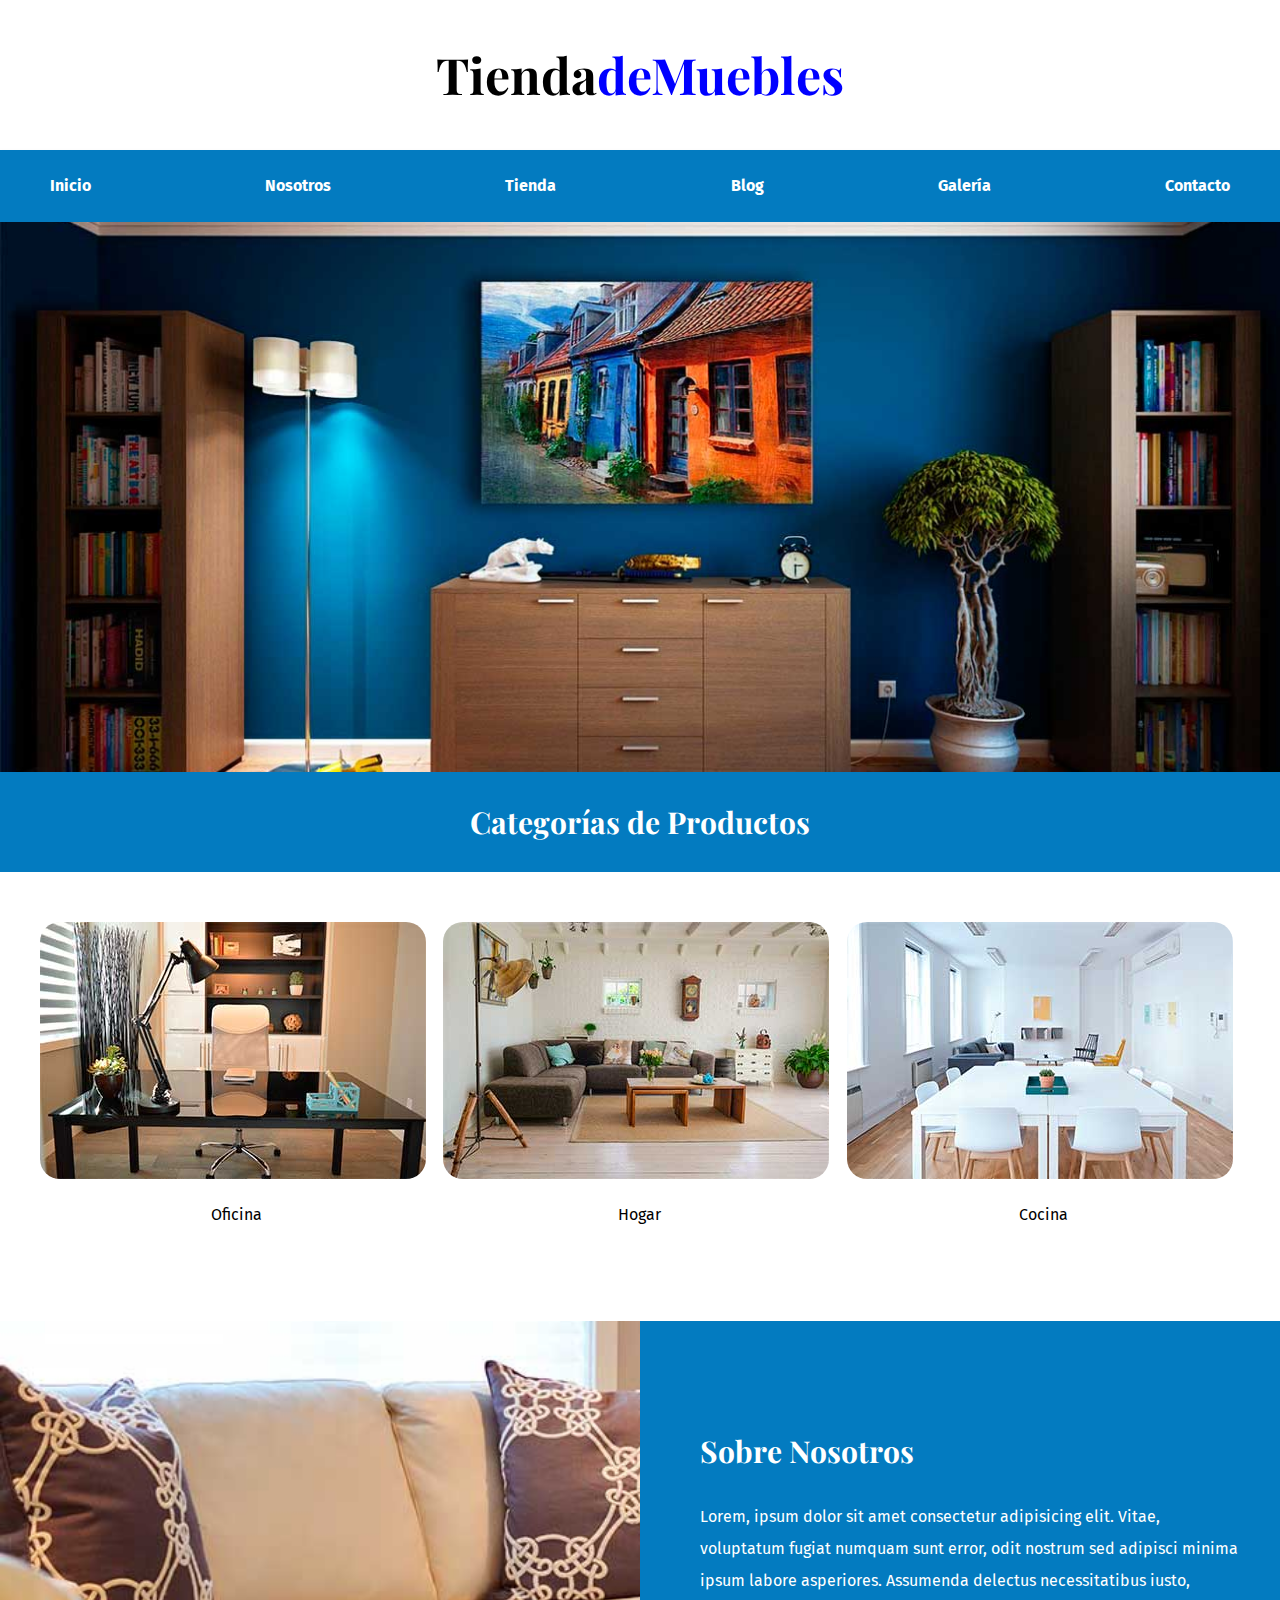
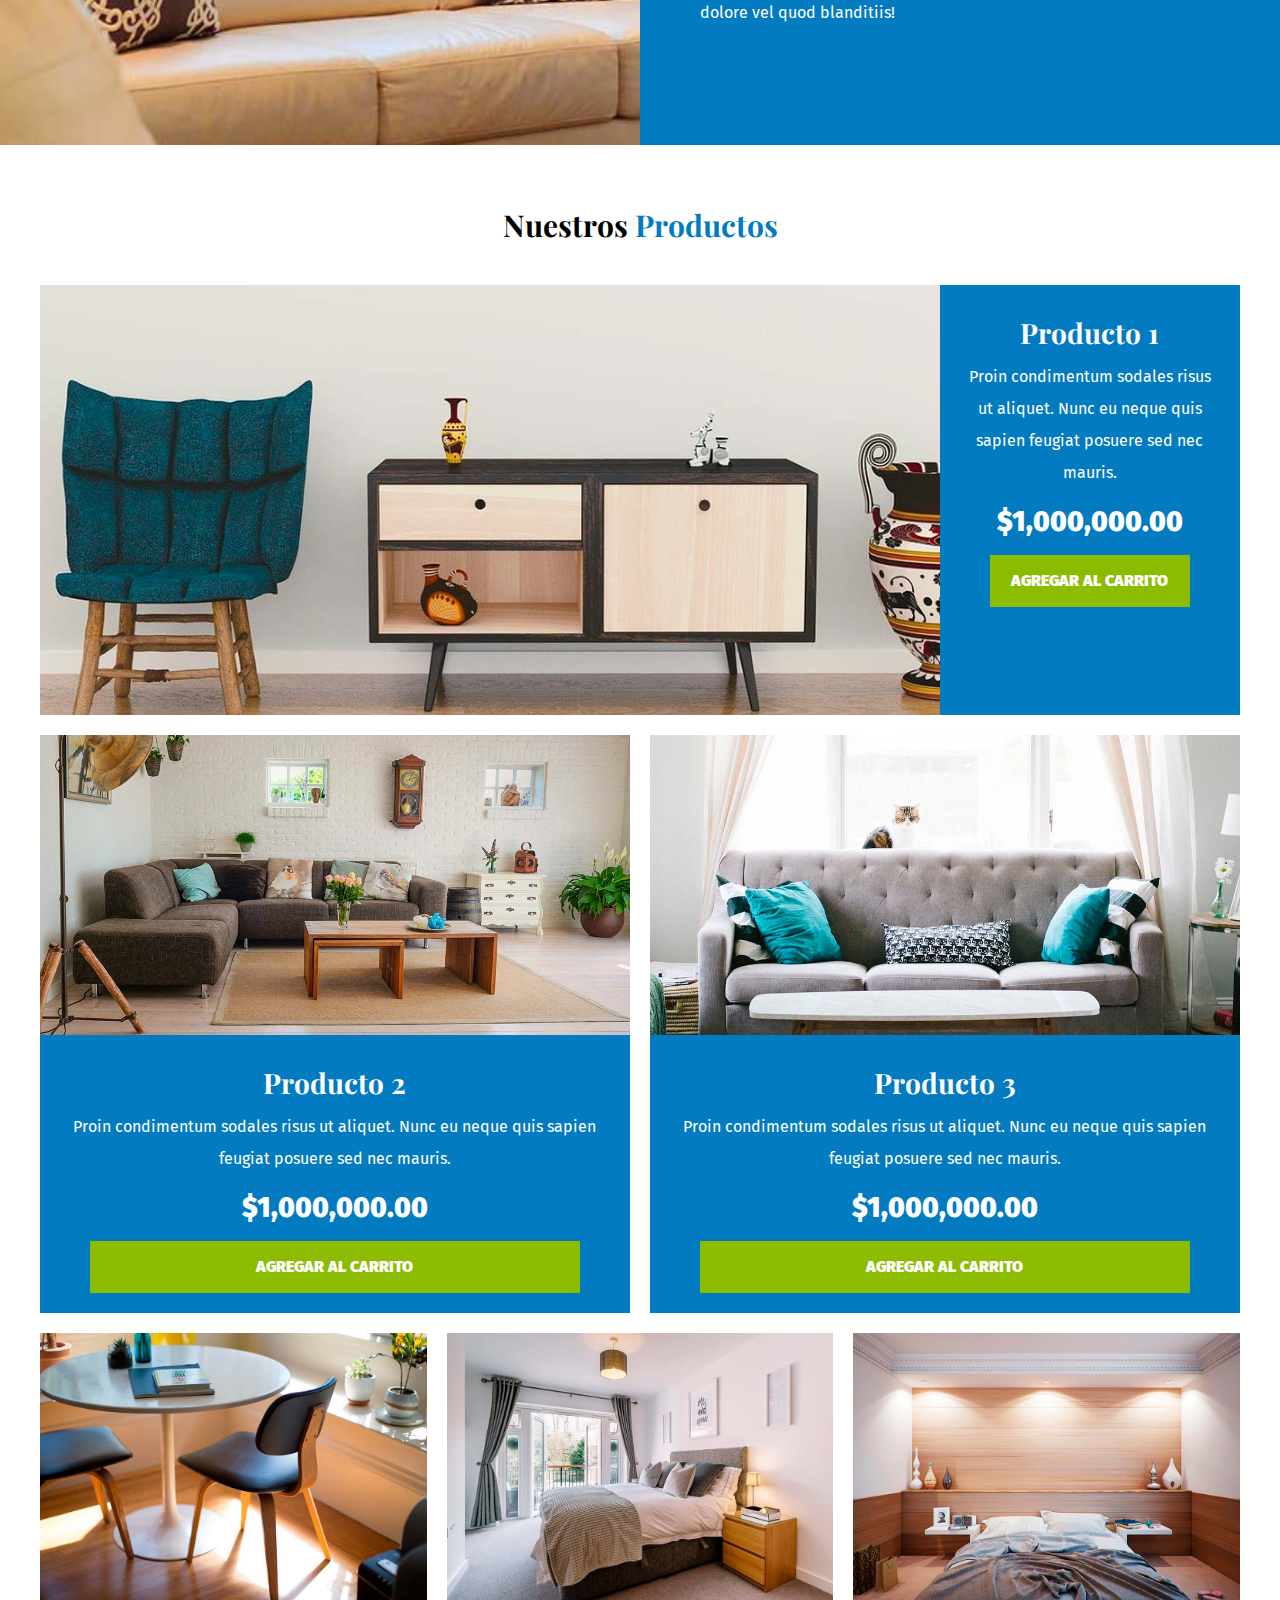
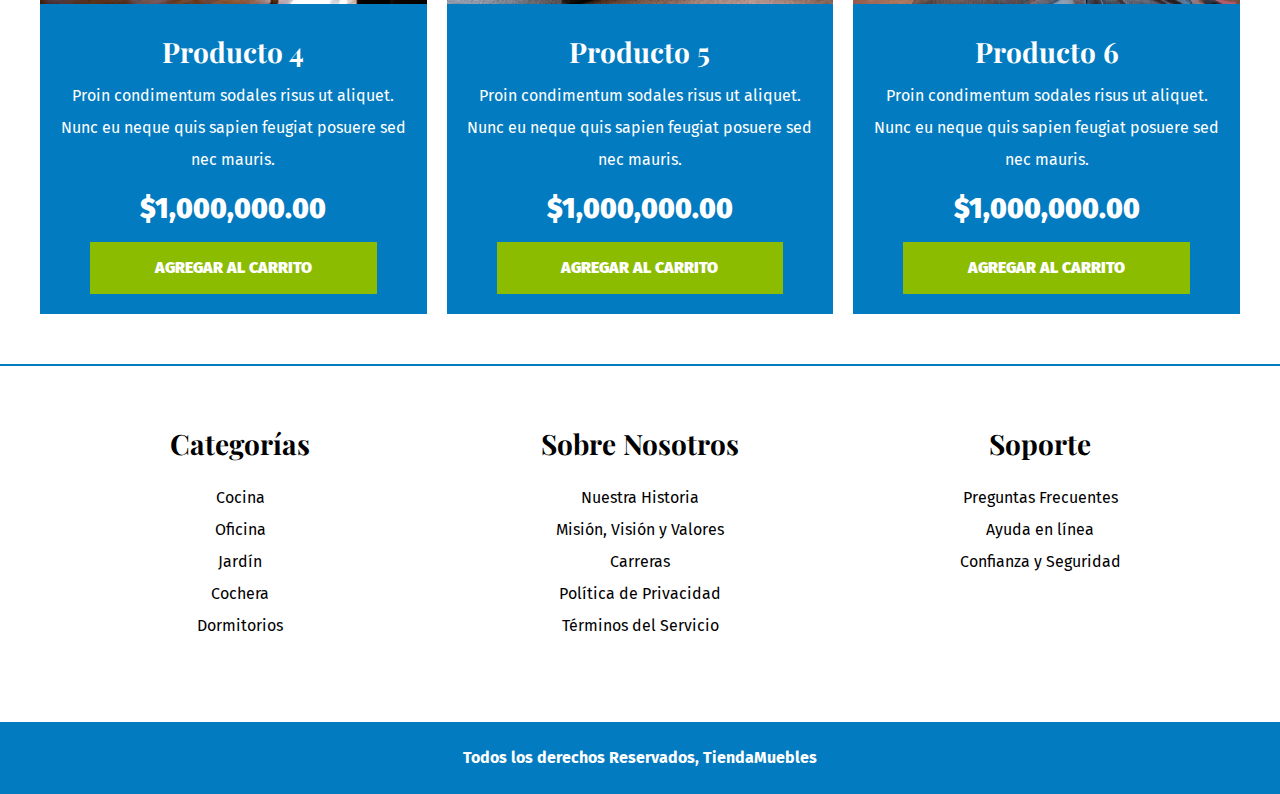
<file: index.html>
<!DOCTYPE html>
<html lang="es">
  <head>
    <meta charset="UTF-8" />
    <meta http-equiv="X-UA-Compatible" content="IE=edge" />
    <meta name="viewport" content="width=device-width, initial-scale=1.0" />
    <title>Ecommerce - Home</title>
    <link rel="stylesheet" href="css/normalize.css" />
    <link rel="preconnect" href="https://fonts.googleapis.com" />
    <link rel="preconnect" href="https://fonts.gstatic.com" crossorigin />
    <link
      href="https://fonts.googleapis.com/css2?family=Playfair+Display:wght@700&family=Raleway:wght@400;700;900&display=swap"
      rel="stylesheet"
    />
    <link rel="preconnect" href="https://fonts.googleapis.com" />
    <link rel="preconnect" href="https://fonts.gstatic.com" crossorigin />
    <link
      href="https://fonts.googleapis.com/css2?family=Fira+Sans:ital,wght@0,200;0,400;0,700;1,400;1,700&family=Open+Sans&display=swap"
      rel="stylesheet"
    />

    <link rel="stylesheet" href="css/app.css" />
  </head>
  <body>
    <header>
      <h1 class="nombre-sitio">Tienda<span>deMuebles </span></h1>
    </header>

    <div class="contenedor-navegacion">
      <nav class="bar-nav contenedor">
        <a class="bar-nav-text" href="index.html">Inicio</a>
        <a class="bar-nav-text" href="nosotros.html">Nosotros</a>
        <a class="bar-nav-text" href="tienda.html">Tienda</a>
        <a class="bar-nav-text" href="blog.html">Blog</a>
        <a class="bar-nav-text" href="galeria.html">Galería</a>
        <a class="bar-nav-text" href="contacto.html">Contacto</a>
      </nav>
    </div>

    <div class="hero"></div>
    <div class="titulo-categorias">
      <h2 class="text-center">Categorías de Productos</h2>
    </div>
    <section class="contenedor categorias">
      <div class="listado-categorias">
        <div class="categoria">
          <img src="img/categoria1.jpg" alt="Imagen Categoría" />
          <a href="#">Oficina</a>
        </div>

        <div class="categoria">
          <img src="img/categoria2.jpg" alt="Imagen Categoría" />
          <a href="#">Hogar</a>
        </div>

        <div class="categoria">
          <img src="img/categoria3.jpg" alt="Imagen Categoría" />
          <a href="#">Cocina</a>
        </div>
      </div>
    </section>

    <section class="sobre-nosotros">
      <div class="contenedor sobre-nosotros-grid">
        <div class="texto-nosotros">
          <h2>Sobre Nosotros</h2>
          <p>
            Lorem, ipsum dolor sit amet consectetur adipisicing elit. Vitae,
            voluptatum fugiat numquam sunt error, odit nostrum sed adipisci
            minima ipsum labore asperiores. Assumenda delectus necessitatibus
            iusto, dolore vel quod blanditiis!
          </p>
        </div>
      </div>
    </section>

    <main class="contenido-principal contenedor">
      <h2 class="text-center">Nuestros <span>Productos</span></h2>

      <div class="listado-productos">
        <div class="producto">
          <img src="img/producto1.jpg" alt="Imagen Producto" />

          <div class="texto-producto">
            <h3>Producto 1</h3>
            <p>
              Proin condimentum sodales risus ut aliquet. Nunc eu neque quis
              sapien feugiat posuere sed nec mauris.
            </p>
            <p class="precio">$1,000,000.00</p>

            <a class="btn" href="#">Agregar al Carrito</a>
          </div>
          <!-- Info Producto -->
        </div>
        <!-- Producto -->

        <div class="producto">
          <img src="img/producto2.jpg" alt="Imagen Producto" />

          <div class="texto-producto">
            <h3>Producto 2</h3>
            <p>
              Proin condimentum sodales risus ut aliquet. Nunc eu neque quis
              sapien feugiat posuere sed nec mauris.
            </p>
            <p class="precio">$1,000,000.00</p>

            <a class="btn" href="#">Agregar al Carrito</a>
          </div>
          <!-- Info Producto -->
        </div>
        <!-- Producto -->

        <div class="producto">
          <img src="img/producto3.jpg" alt="Imagen Producto" />

          <div class="texto-producto">
            <h3>Producto 3</h3>
            <p>
              Proin condimentum sodales risus ut aliquet. Nunc eu neque quis
              sapien feugiat posuere sed nec mauris.
            </p>
            <p class="precio">$1,000,000.00</p>

            <a class="btn" href="#">Agregar al Carrito</a>
          </div>
          <!-- Info Producto -->
        </div>
        <!-- Producto -->

        <div class="producto">
          <img src="img/producto4.jpg" alt="Imagen Producto" />

          <div class="texto-producto">
            <h3>Producto 4</h3>
            <p>
              Proin condimentum sodales risus ut aliquet. Nunc eu neque quis
              sapien feugiat posuere sed nec mauris.
            </p>
            <p class="precio">$1,000,000.00</p>

            <a class="btn" href="#">Agregar al Carrito</a>
          </div>
          <!-- Info Producto -->
        </div>
        <!-- Producto -->

        <div class="producto">
          <img src="img/producto5.jpg" alt="Imagen Producto" />

          <div class="texto-producto">
            <h3>Producto 5</h3>
            <p>
              Proin condimentum sodales risus ut aliquet. Nunc eu neque quis
              sapien feugiat posuere sed nec mauris.
            </p>
            <p class="precio">$1,000,000.00</p>

            <a class="btn" href="#">Agregar al Carrito</a>
          </div>
          <!-- Info Producto -->
        </div>
        <!-- Producto -->

        <div class="producto">
          <img src="img/producto6.jpg" alt="Imagen Producto" />

          <div class="texto-producto">
            <h3>Producto 6</h3>
            <p>
              Proin condimentum sodales risus ut aliquet. Nunc eu neque quis
              sapien feugiat posuere sed nec mauris.
            </p>
            <p class="precio">$1,000,000.00</p>

            <a class="btn" href="#">Agregar al Carrito</a>
          </div>
          <!-- Info Producto -->
        </div>
        <!-- Producto -->
      </div>
      <!-- Fin de Listado de Productos -->
    </main>

    <footer class="site-footer">
      <div class="grid-footer contenedor">
        <div>
          <h3>Categorías</h3>

          <nav class="footer-menu">
            <a href="#">Cocina</a>
            <a href="#">Oficina</a>
            <a href="#">Jardín</a>
            <a href="#">Cochera</a>
            <a href="#">Dormitorios</a>
          </nav>
        </div>

        <div>
          <h3>Sobre Nosotros</h3>
          <nav class="footer-menu">
            <a href="#">Nuestra Historia</a>
            <a href="#">Misión, Visión y Valores</a>
            <a href="#">Carreras</a>
            <a href="#">Política de Privacidad</a>
            <a href="#">Términos del Servicio</a>
          </nav>
        </div>

        <div>
          <h3>Soporte</h3>
          <nav class="footer-menu">
            <a href="#">Preguntas Frecuentes</a>
            <a href="#">Ayuda en línea</a>
            <a href="#">Confianza y Seguridad</a>
          </nav>
        </div>
      </div>

      <p class="copyright">Todos los derechos Reservados, TiendaMuebles</p>
    </footer>
  </body>
</html>
</file>
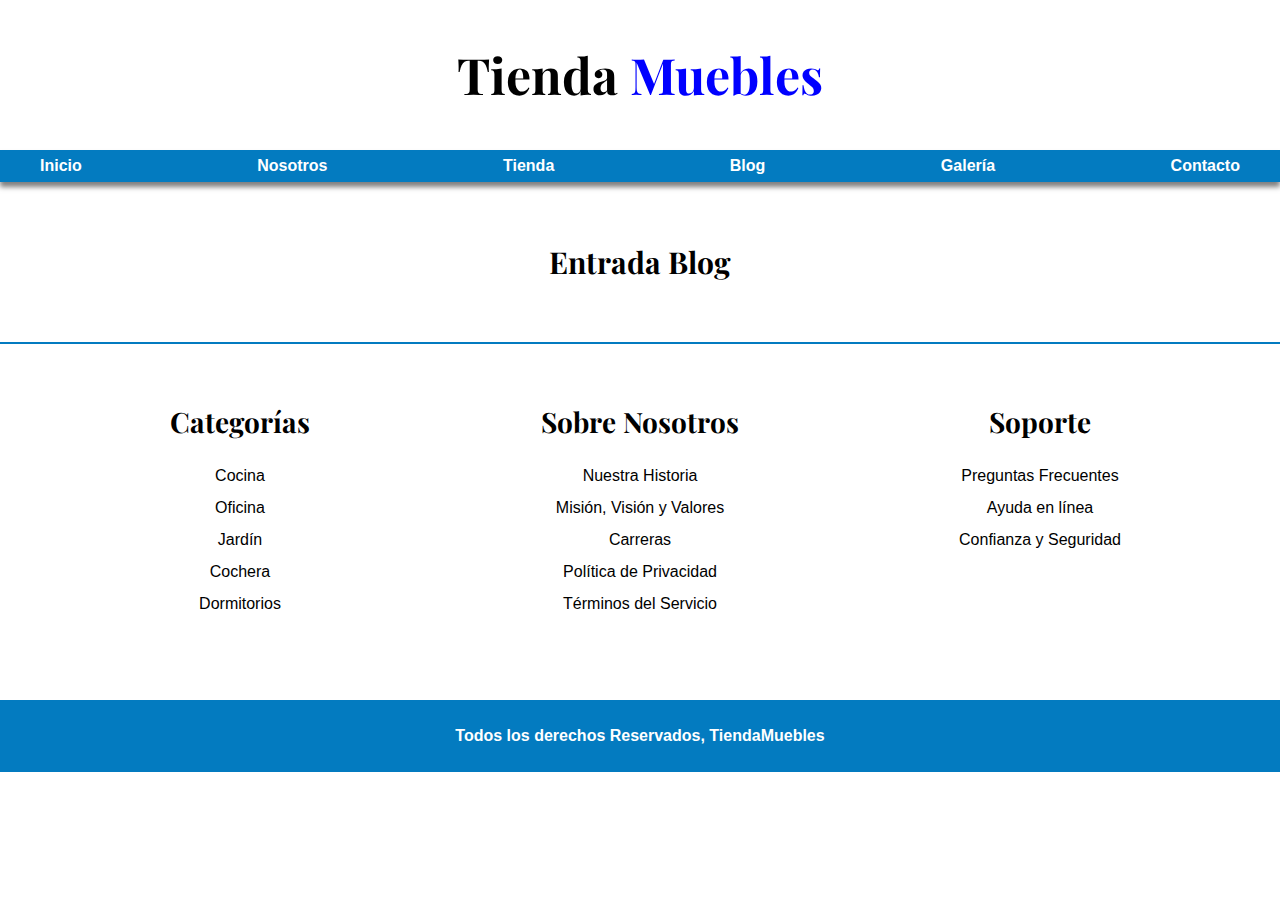
<file: base.html>
<!DOCTYPE html>
<html lang="es">
  <head>
    <meta charset="UTF-8" />
    <meta http-equiv="X-UA-Compatible" content="IE=edge" />
    <meta name="viewport" content="width=device-width, initial-scale=1.0" />
    <title>Ecommerce - <Entrada-Blog></Entrada-Blog></title>
    <link rel="stylesheet" href="css/normalize.css" />
    <link rel="preconnect" href="https://fonts.googleapis.com" />
    <link rel="preconnect" href="https://fonts.gstatic.com" crossorigin />
    <link
      href="https://fonts.googleapis.com/css2?family=Playfair+Display:wght@700&family=Raleway:wght@400;700;900&display=swap"
      rel="stylesheet"
    />
    <link rel="stylesheet" href="css/app.css" />
  </head>

  <body>
    <header>
      <h1 class="nombre-sitio">Tienda <span> Muebles </span></h1>
    </header>

    <div class="contenedor-navegacion">
      <nav class="bar-nav contenedor">
        <a href="index.html">Inicio</a>
        <a href="nosotros.html">Nosotros</a>
        <a href="tienda.html">Tienda</a>
        <a href="blog.html">Blog</a>
        <a href="galeria.html">Galería</a>
        <a href="contacto.html">Contacto</a>
      </nav>
    </div>

    <main class="contenido-principal contenedor">
        <h2 class="text-center">Entrada Blog</h2>
    </main>

    <footer class="site-footer">
      <div class="grid-footer contenedor">
        <div>
          <h3>Categorías</h3>

          <nav class="footer-menu">
            <a href="#">Cocina</a>
            <a href="#">Oficina</a>
            <a href="#">Jardín</a>
            <a href="#">Cochera</a>
            <a href="#">Dormitorios</a>
          </nav>
        </div>

        <div>
          <h3>Sobre Nosotros</h3>
          <nav class="footer-menu">
            <a href="#">Nuestra Historia</a>
            <a href="#">Misión, Visión y Valores</a>
            <a href="#">Carreras</a>
            <a href="#">Política de Privacidad</a>
            <a href="#">Términos del Servicio</a>
          </nav>
        </div>

        <div>
          <h3>Soporte</h3>
          <nav class="footer-menu">
            <a href="#">Preguntas Frecuentes</a>
            <a href="#">Ayuda en línea</a>
            <a href="#">Confianza y Seguridad</a>
          </nav>
        </div>
      </div>

      <p class="copyright">Todos los derechos Reservados, TiendaMuebles</p>
    </footer>
  </body>
</html>
</file>
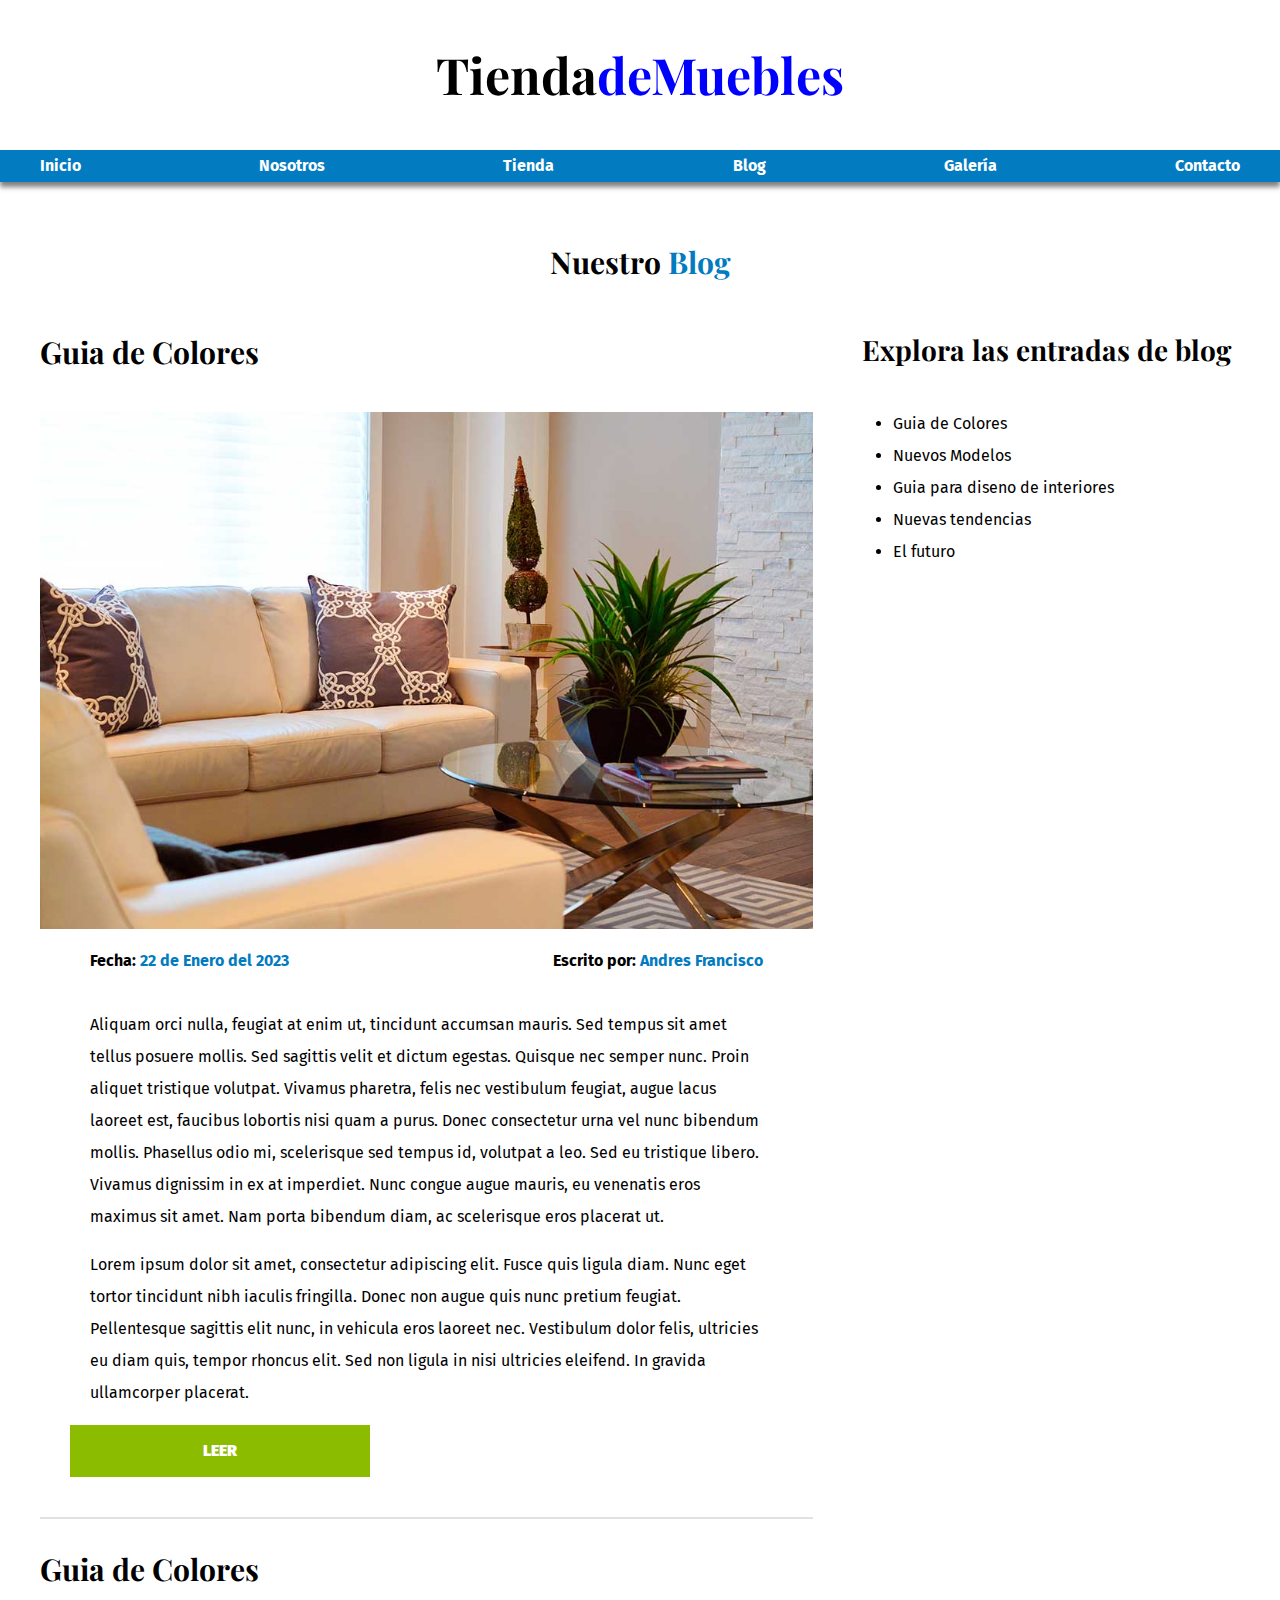
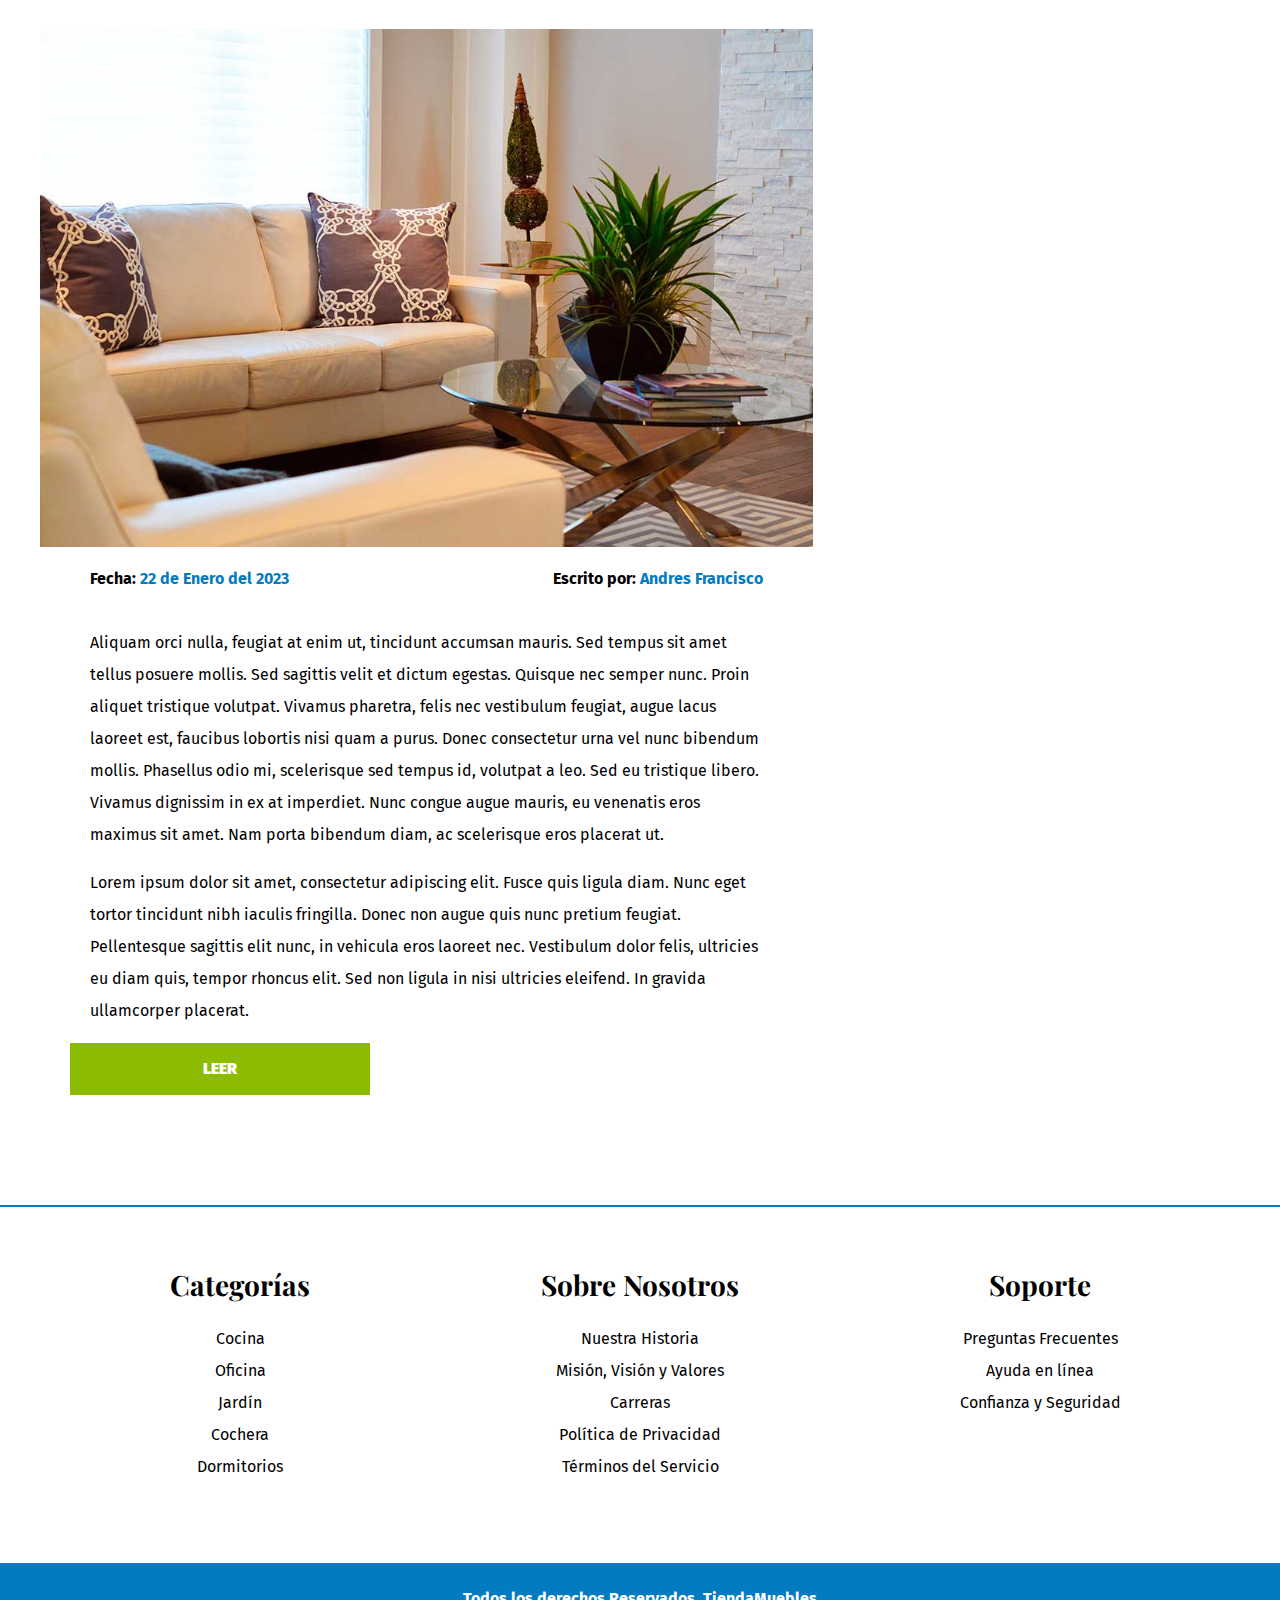
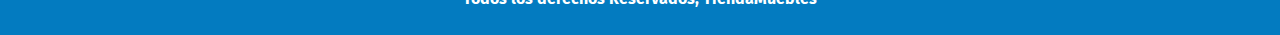
<file: blog.html>
<!DOCTYPE html>
<html lang="es">
  <head>
    <meta charset="UTF-8" />
    <meta http-equiv="X-UA-Compatible" content="IE=edge" />
    <meta name="viewport" content="width=device-width, initial-scale=1.0" />
    <title>Ecommerce - Home</title>
    <link rel="stylesheet" href="css/normalize.css" />
    <link rel="preconnect" href="https://fonts.googleapis.com" />
    <link rel="preconnect" href="https://fonts.gstatic.com" crossorigin />
    <link
      href="https://fonts.googleapis.com/css2?family=Playfair+Display:wght@700&family=Raleway:wght@400;700;900&display=swap"
      rel="stylesheet"
    />
    <link rel="preconnect" href="https://fonts.googleapis.com" />
    <link rel="preconnect" href="https://fonts.gstatic.com" crossorigin />
    <link
      href="https://fonts.googleapis.com/css2?family=Fira+Sans:ital,wght@0,200;0,400;0,700;1,400;1,700&family=Open+Sans&display=swap"
      rel="stylesheet"
    />

    <link rel="stylesheet" href="css/app.css" />
  </head>
  <body>
    <header>
      <h1 class="nombre-sitio">Tienda<span>deMuebles </span></h1>
    </header>

    <div class="contenedor-navegacion">
      <nav class="bar-nav contenedor">
        <a href="index.html">Inicio</a>
        <a href="nosotros.html">Nosotros</a>
        <a href="tienda.html">Tienda</a>
        <a href="blog.html">Blog</a>
        <a href="galeria.html">Galería</a>
        <a href="contacto.html">Contacto</a>
      </nav>
    </div>

    <!--INICIO MAIN-->

    <main class="contenido-principal contenedor">
      <h2 class="text-center">Nuestro <span>Blog</span></h2>

      <section class="contenedor-blog">
        <div class="blog">
          <article class="entrada">
            <h2>Guia de Colores</h2>

            <div class="imagen">
              <img src="img/nosotros.jpg" alt="imagen nosotros" />
            </div>

            <div class="contenido-blog">
              <div class="entrada-meta">
                <p>Fecha: <span>22 de Enero del 2023</span></p>
                <p>Escrito por: <span>Andres Francisco</span></p>
              </div>

              <div class="entrada-blog">
                <p>
                  Aliquam orci nulla, feugiat at enim ut, tincidunt accumsan
                  mauris. Sed tempus sit amet tellus posuere mollis. Sed sagittis
                  velit et dictum egestas. Quisque nec semper nunc. Proin aliquet
                  tristique volutpat. Vivamus pharetra, felis nec vestibulum
                  feugiat, augue lacus laoreet est, faucibus lobortis nisi quam a
                  purus. Donec consectetur urna vel nunc bibendum mollis.
                  Phasellus odio mi, scelerisque sed tempus id, volutpat a leo.
                  Sed eu tristique libero. Vivamus dignissim in ex at imperdiet.
                  Nunc congue augue mauris, eu venenatis eros maximus sit amet.
                  Nam porta bibendum diam, ac scelerisque eros placerat ut.
                </p>

                <p>
                  Lorem ipsum dolor sit amet, consectetur adipiscing elit. Fusce
                  quis ligula diam. Nunc eget tortor tincidunt nibh iaculis
                  fringilla. Donec non augue quis nunc pretium feugiat.
                  Pellentesque sagittis elit nunc, in vehicula eros laoreet nec.
                  Vestibulum dolor felis, ultricies eu diam quis, tempor rhoncus
                  elit. Sed non ligula in nisi ultricies eleifend. In gravida
                  ullamcorper placerat.
                </p>
              </div>
          </div>

            <a href="entrada.html" class="btn max-width-30">Leer</a>
          </article>

          <article class="entrada">
            <h2>Guia de Colores</h2>

            <div class="imagen">
              <img src="img/nosotros.jpg" alt="imagen nosotros" />
            </div>

            <div class="contenido-blog">
              <div class="entrada-meta">
                <p>Fecha: <span>22 de Enero del 2023</span></p>
                <p>Escrito por: <span>Andres Francisco</span></p>
              </div>

              <div class="entrada-blog">
                <p>
                  Aliquam orci nulla, feugiat at enim ut, tincidunt accumsan
                  mauris. Sed tempus sit amet tellus posuere mollis. Sed sagittis
                  velit et dictum egestas. Quisque nec semper nunc. Proin aliquet
                  tristique volutpat. Vivamus pharetra, felis nec vestibulum
                  feugiat, augue lacus laoreet est, faucibus lobortis nisi quam a
                  purus. Donec consectetur urna vel nunc bibendum mollis.
                  Phasellus odio mi, scelerisque sed tempus id, volutpat a leo.
                  Sed eu tristique libero. Vivamus dignissim in ex at imperdiet.
                  Nunc congue augue mauris, eu venenatis eros maximus sit amet.
                  Nam porta bibendum diam, ac scelerisque eros placerat ut.
                </p>

                <p>
                  Lorem ipsum dolor sit amet, consectetur adipiscing elit. Fusce
                  quis ligula diam. Nunc eget tortor tincidunt nibh iaculis
                  fringilla. Donec non augue quis nunc pretium feugiat.
                  Pellentesque sagittis elit nunc, in vehicula eros laoreet nec.
                  Vestibulum dolor felis, ultricies eu diam quis, tempor rhoncus
                  elit. Sed non ligula in nisi ultricies eleifend. In gravida
                  ullamcorper placerat.
                </p>
              </div>
          </div>
            <a href="entrada.html" class="btn max-width-30">Leer</a>
          </article>
        </div>

        <aside>
          <h3>Explora las entradas de blog</h3>

          <ul>
            <li>
              <a href="entrada.html">Guia de Colores</a>
            </li>
            <li>
              <a href="entrada.html">Nuevos Modelos</a>
            </li>
            <li>
              <a href="entrada.html">Guia para diseno de interiores</a>
            </li>
            <li>
              <a href="entrada.html">Nuevas tendencias</a>
            </li>
            <li>
              <a href="entrada.html">El futuro</a>
            </li>
          </ul>
        </aside>
      </section>
    </main>

    <!--INICIO FOOTER-->

    <footer class="site-footer">
      <div class="grid-footer contenedor">
        <div>
          <h3>Categorías</h3>

          <nav class="footer-menu">
            <a href="#">Cocina</a>
            <a href="#">Oficina</a>
            <a href="#">Jardín</a>
            <a href="#">Cochera</a>
            <a href="#">Dormitorios</a>
          </nav>
        </div>

        <div>
          <h3>Sobre Nosotros</h3>
          <nav class="footer-menu">
            <a href="#">Nuestra Historia</a>
            <a href="#">Misión, Visión y Valores</a>
            <a href="#">Carreras</a>
            <a href="#">Política de Privacidad</a>
            <a href="#">Términos del Servicio</a>
          </nav>
        </div>

        <div>
          <h3>Soporte</h3>
          <nav class="footer-menu">
            <a href="#">Preguntas Frecuentes</a>
            <a href="#">Ayuda en línea</a>
            <a href="#">Confianza y Seguridad</a>
          </nav>
        </div>
      </div>

      <p class="copyright">Todos los derechos Reservados, TiendaMuebles</p>
    </footer>
  </body>
</html>
</file>
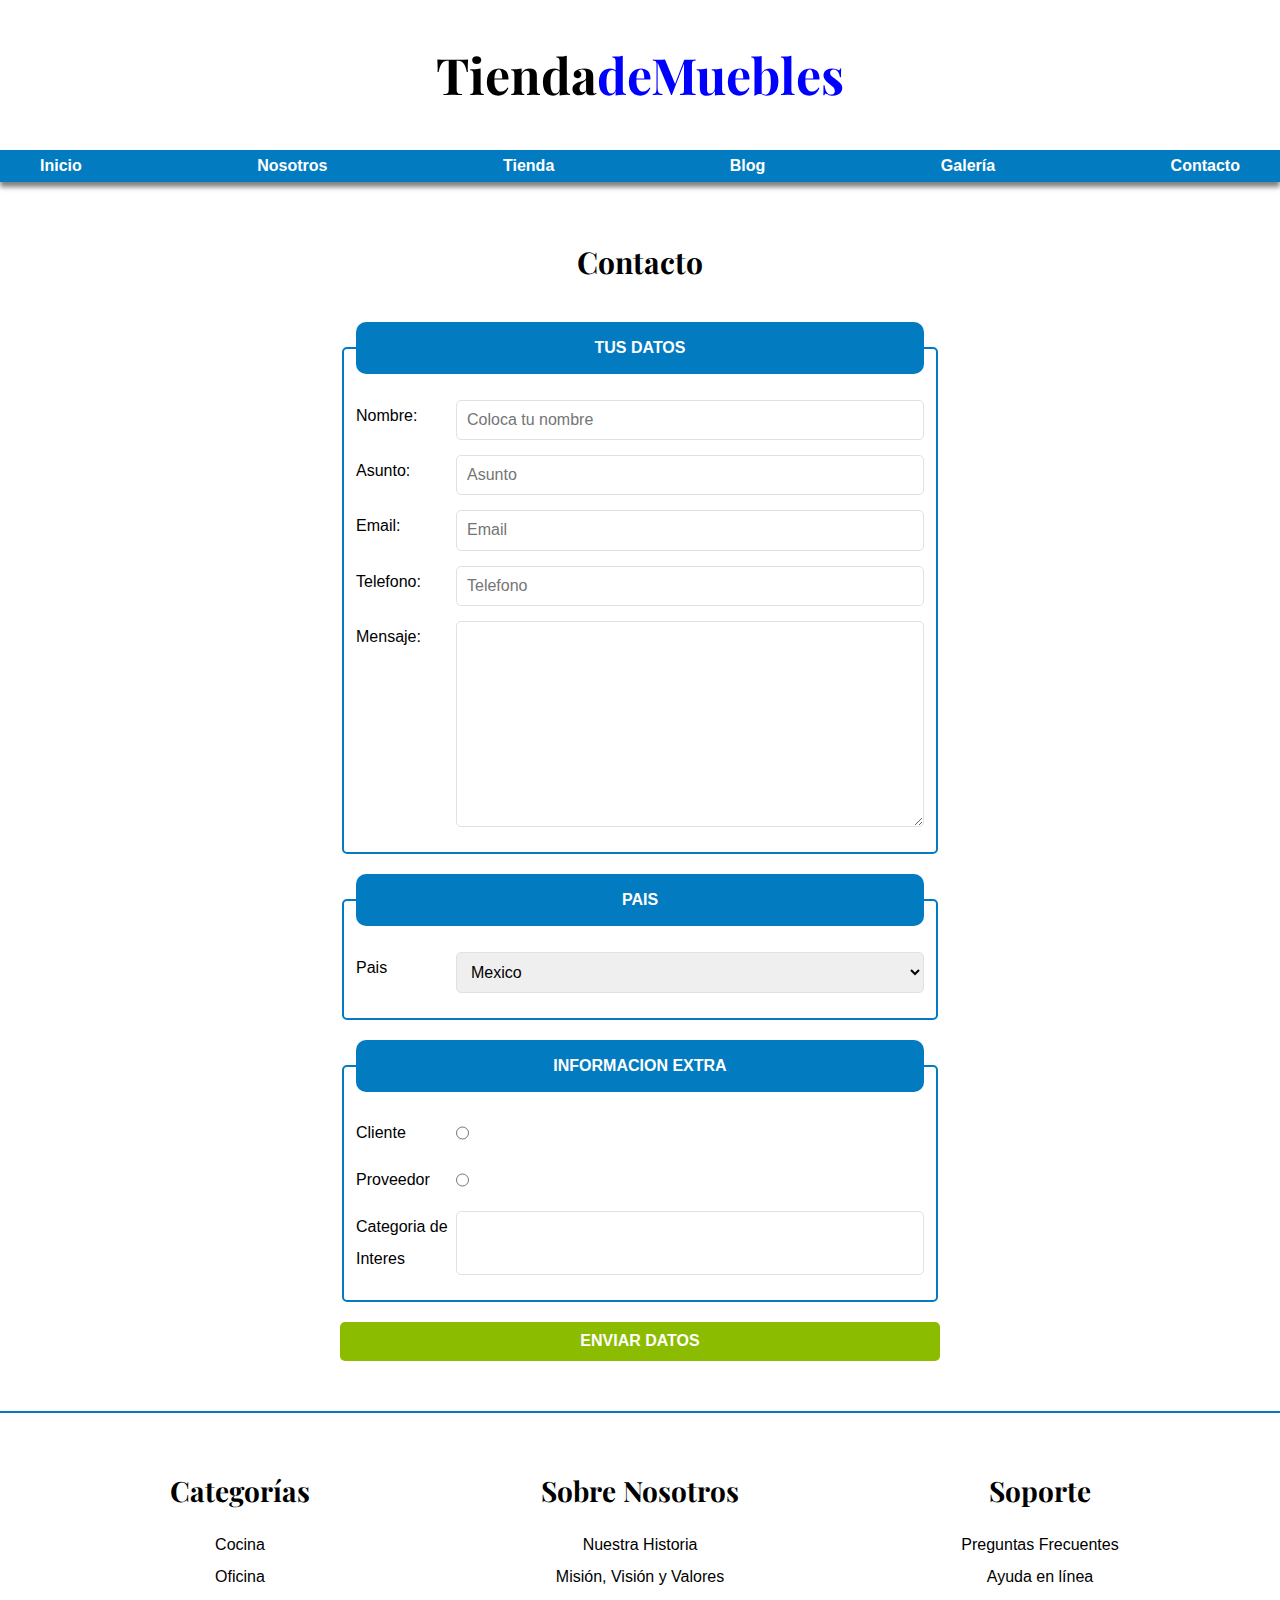
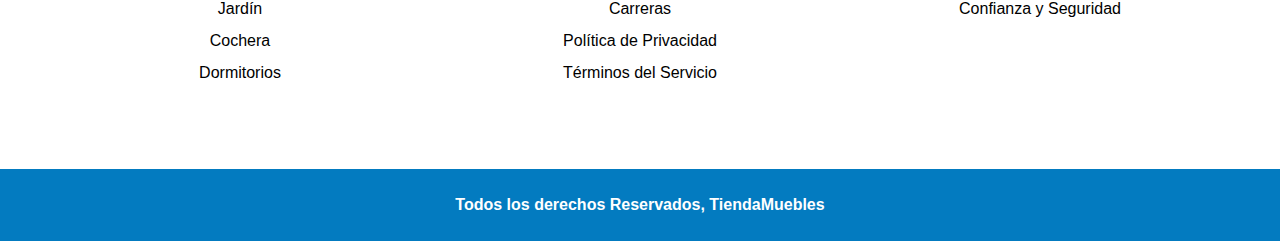
<file: contacto.html>
<!DOCTYPE html>
<html lang="es">
  <head>
    <meta charset="UTF-8" />
    <meta http-equiv="X-UA-Compatible" content="IE=edge" />
    <meta name="viewport" content="width=device-width, initial-scale=1.0" />
    <title>Ecommerce - Contacto</title>
    <link rel="stylesheet" href="css/normalize.css" />
    <link rel="preconnect" href="https://fonts.googleapis.com" />
    <link rel="preconnect" href="https://fonts.gstatic.com" crossorigin />
    <link
      href="https://fonts.googleapis.com/css2?family=Playfair+Display:wght@700&family=Raleway:wght@400;700;900&display=swap"
      rel="stylesheet"
    />
    <link rel="stylesheet" href="css/app.css" />
  </head>

  <body>
    <header>
      <h1 class="nombre-sitio">Tienda<span>deMuebles </span></h1>
    </header>

    <div class="contenedor-navegacion">
      <nav class="bar-nav contenedor">
        <a href="index.html">Inicio</a>
        <a href="nosotros.html">Nosotros</a>
        <a href="tienda.html">Tienda</a>
        <a href="blog.html">Blog</a>
        <a href="galeria.html">Galería</a>
        <a href="contacto.html">Contacto</a>
      </nav>
    </div>

    <main class="contenido-principal contenedor">
      <h2 class="text-center">Contacto</h2>

      <form class="formulario">
        <fieldset>
          <legend>Tus Datos</legend>

          <div class="campo">
            <label for="nombre">Nombre: </label>
            <input
              id="nombre"
              type="text"
              placeholder="Coloca tu nombre"
              required
            />
          </div>
          <div class="campo">
            <label for="asunto">Asunto: </label>
            <input id="asunto" type="text" placeholder="Asunto" required />
          </div>
          <div class="campo">
            <label for="email">Email: </label>
            <input id="email" type="email" placeholder="Email" required />
          </div>
          <div class="campo">
            <label for="tel">Telefono: </label>
            <input id="tel" type="tel" placeholder="Telefono" required />
          </div>
          <div class="campo">
            <label for="Mensaje">Mensaje: </label>
            <textarea rows="10" cols="25"></textarea>
          </div>
        </fieldset>

        <fieldset>
          <legend>Pais</legend>

          <div class="campo">
            <label for="pais">Pais</label>
            <select id="pais">
              <option disabled>-- Seleccione --</option>
              <option value="MX" selected>Mexico</option>
              <option value="EUA">EUA</option>
              <option value="BR">Brasil</option>
              <option value="CO">Colombia</option>
              <option value="AR">Argentina</option>
              <option value="VN">Venezuela</option>
              <option value="CH">Chile</option>
            </select>
          </div>
        </fieldset>

        <fieldset>
          <legend>Informacion Extra</legend>

          <div class="campo">
            <label for="cliente">Cliente</label>
            <input id="cliente" type="radio" name="tipo" value="cliente" />
          </div>

          <div class="campo">
            <label for="proveedor">Proveedor</label>
            <input id="proveedor" type="radio" name="tipo" value="proveedor" />
          </div>

          <div class="campo">
            <label for="categoria">Categoria de Interes</label>
            <input list="categorias" name="categorias" />
            <datalist id="categorias">
              <option value="Cocina"></option>
              <option value="Exterior"></option>
              <option value="Recamaras"></option>
              <option value="Oficina"></option>
              <option value="Television"></option>
            </datalist>
          </div>
        </fieldset>

        <div class="btn-div">
          <input class="btn1" type="submit" value="Enviar Datos"/>
        </div>
      </form>
    </main>

    <footer class="site-footer">
      <div class="grid-footer contenedor">
        <div>
          <h3>Categorías</h3>

          <nav class="footer-menu">
            <a href="#">Cocina</a>
            <a href="#">Oficina</a>
            <a href="#">Jardín</a>
            <a href="#">Cochera</a>
            <a href="#">Dormitorios</a>
          </nav>
        </div>

        <div>
          <h3>Sobre Nosotros</h3>
          <nav class="footer-menu">
            <a href="#">Nuestra Historia</a>
            <a href="#">Misión, Visión y Valores</a>
            <a href="#">Carreras</a>
            <a href="#">Política de Privacidad</a>
            <a href="#">Términos del Servicio</a>
          </nav>
        </div>

        <div>
          <h3>Soporte</h3>
          <nav class="footer-menu">
            <a href="#">Preguntas Frecuentes</a>
            <a href="#">Ayuda en línea</a>
            <a href="#">Confianza y Seguridad</a>
          </nav>
        </div>
      </div>

      <p class="copyright">Todos los derechos Reservados, TiendaMuebles</p>
    </footer>
  </body>
</html>
</file>
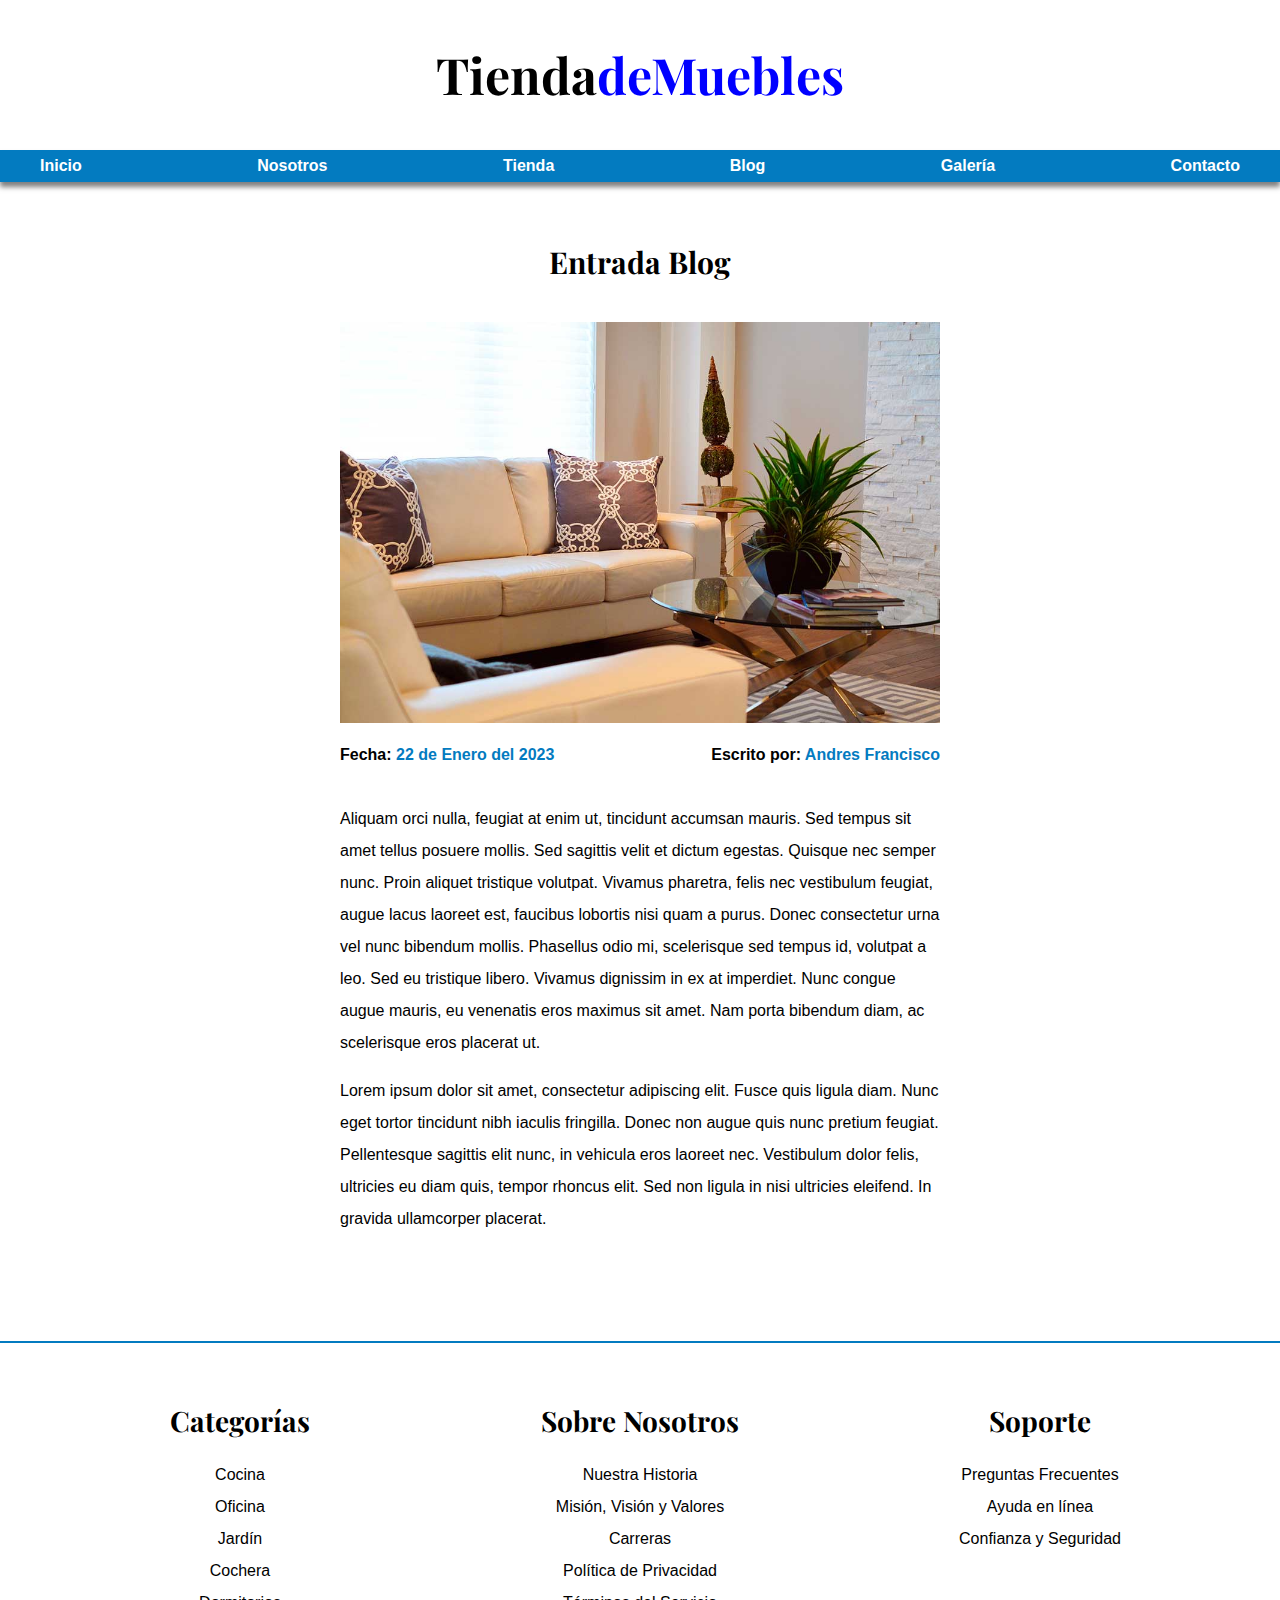
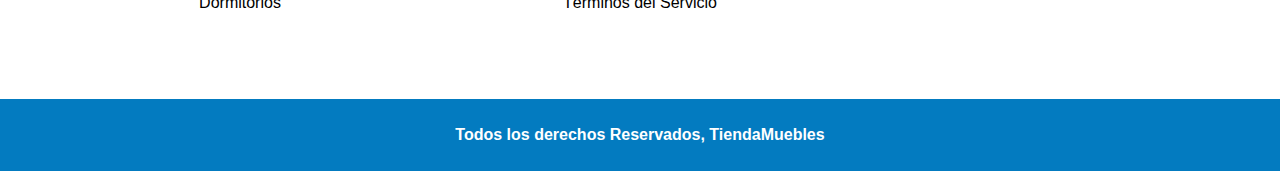
<file: entrada.html>
<!DOCTYPE html>
<html lang="es">
  <head>
    <meta charset="UTF-8" />
    <meta http-equiv="X-UA-Compatible" content="IE=edge" />
    <meta name="viewport" content="width=device-width, initial-scale=1.0" />
    <title>Ecommerce - <Entrada-Blog></Entrada-Blog></title>
    <link rel="stylesheet" href="css/normalize.css" />
    <link rel="preconnect" href="https://fonts.googleapis.com" />
    <link rel="preconnect" href="https://fonts.gstatic.com" crossorigin />
    <link
      href="https://fonts.googleapis.com/css2?family=Playfair+Display:wght@700&family=Raleway:wght@400;700;900&display=swap"
      rel="stylesheet"
    />
    <link rel="stylesheet" href="css/app.css" />
  </head>

  <body>
    <header>
      <h1 class="nombre-sitio">Tienda<span>deMuebles </span></h1>
    </header>

    <div class="contenedor-navegacion">
      <nav class="bar-nav contenedor">
        <a href="index.html">Inicio</a>
        <a href="nosotros.html">Nosotros</a>
        <a href="tienda.html">Tienda</a>
        <a href="blog.html">Blog</a>
        <a href="galeria.html">Galería</a>
        <a href="contacto.html">Contacto</a>
      </nav>
    </div>

    <main class="contenido-principal contenedor">
        <h2 class="text-center">Entrada Blog</h2>

        <article class="entrada contenido-entrada-blog">

            <div class="imagen">
              <img src="img/nosotros.jpg" alt="imagen nosotros" />
            </div>

            <div class="entrada-meta">
              <p>Fecha: <span>22 de Enero del 2023</span></p>
              <p>Escrito por: <span>Andres Francisco</span></p>
            </div>

            <div class="entrada-blog">
              <p>
                Aliquam orci nulla, feugiat at enim ut, tincidunt accumsan
                mauris. Sed tempus sit amet tellus posuere mollis. Sed sagittis
                velit et dictum egestas. Quisque nec semper nunc. Proin aliquet
                tristique volutpat. Vivamus pharetra, felis nec vestibulum
                feugiat, augue lacus laoreet est, faucibus lobortis nisi quam a
                purus. Donec consectetur urna vel nunc bibendum mollis.
                Phasellus odio mi, scelerisque sed tempus id, volutpat a leo.
                Sed eu tristique libero. Vivamus dignissim in ex at imperdiet.
                Nunc congue augue mauris, eu venenatis eros maximus sit amet.
                Nam porta bibendum diam, ac scelerisque eros placerat ut.
              </p>

              <p>
                Lorem ipsum dolor sit amet, consectetur adipiscing elit. Fusce
                quis ligula diam. Nunc eget tortor tincidunt nibh iaculis
                fringilla. Donec non augue quis nunc pretium feugiat.
                Pellentesque sagittis elit nunc, in vehicula eros laoreet nec.
                Vestibulum dolor felis, ultricies eu diam quis, tempor rhoncus
                elit. Sed non ligula in nisi ultricies eleifend. In gravida
                ullamcorper placerat.
              </p>
            </div>
          </article>
      
    </main>

    <footer class="site-footer">
      <div class="grid-footer contenedor">
        <div>
          <h3>Categorías</h3>

          <nav class="footer-menu">
            <a href="#">Cocina</a>
            <a href="#">Oficina</a>
            <a href="#">Jardín</a>
            <a href="#">Cochera</a>
            <a href="#">Dormitorios</a>
          </nav>
        </div>

        <div>
          <h3>Sobre Nosotros</h3>
          <nav class="footer-menu">
            <a href="#">Nuestra Historia</a>
            <a href="#">Misión, Visión y Valores</a>
            <a href="#">Carreras</a>
            <a href="#">Política de Privacidad</a>
            <a href="#">Términos del Servicio</a>
          </nav>
        </div>

        <div>
          <h3>Soporte</h3>
          <nav class="footer-menu">
            <a href="#">Preguntas Frecuentes</a>
            <a href="#">Ayuda en línea</a>
            <a href="#">Confianza y Seguridad</a>
          </nav>
        </div>
      </div>

      <p class="copyright">Todos los derechos Reservados, TiendaMuebles</p>
    </footer>
  </body>
</html>
</file>
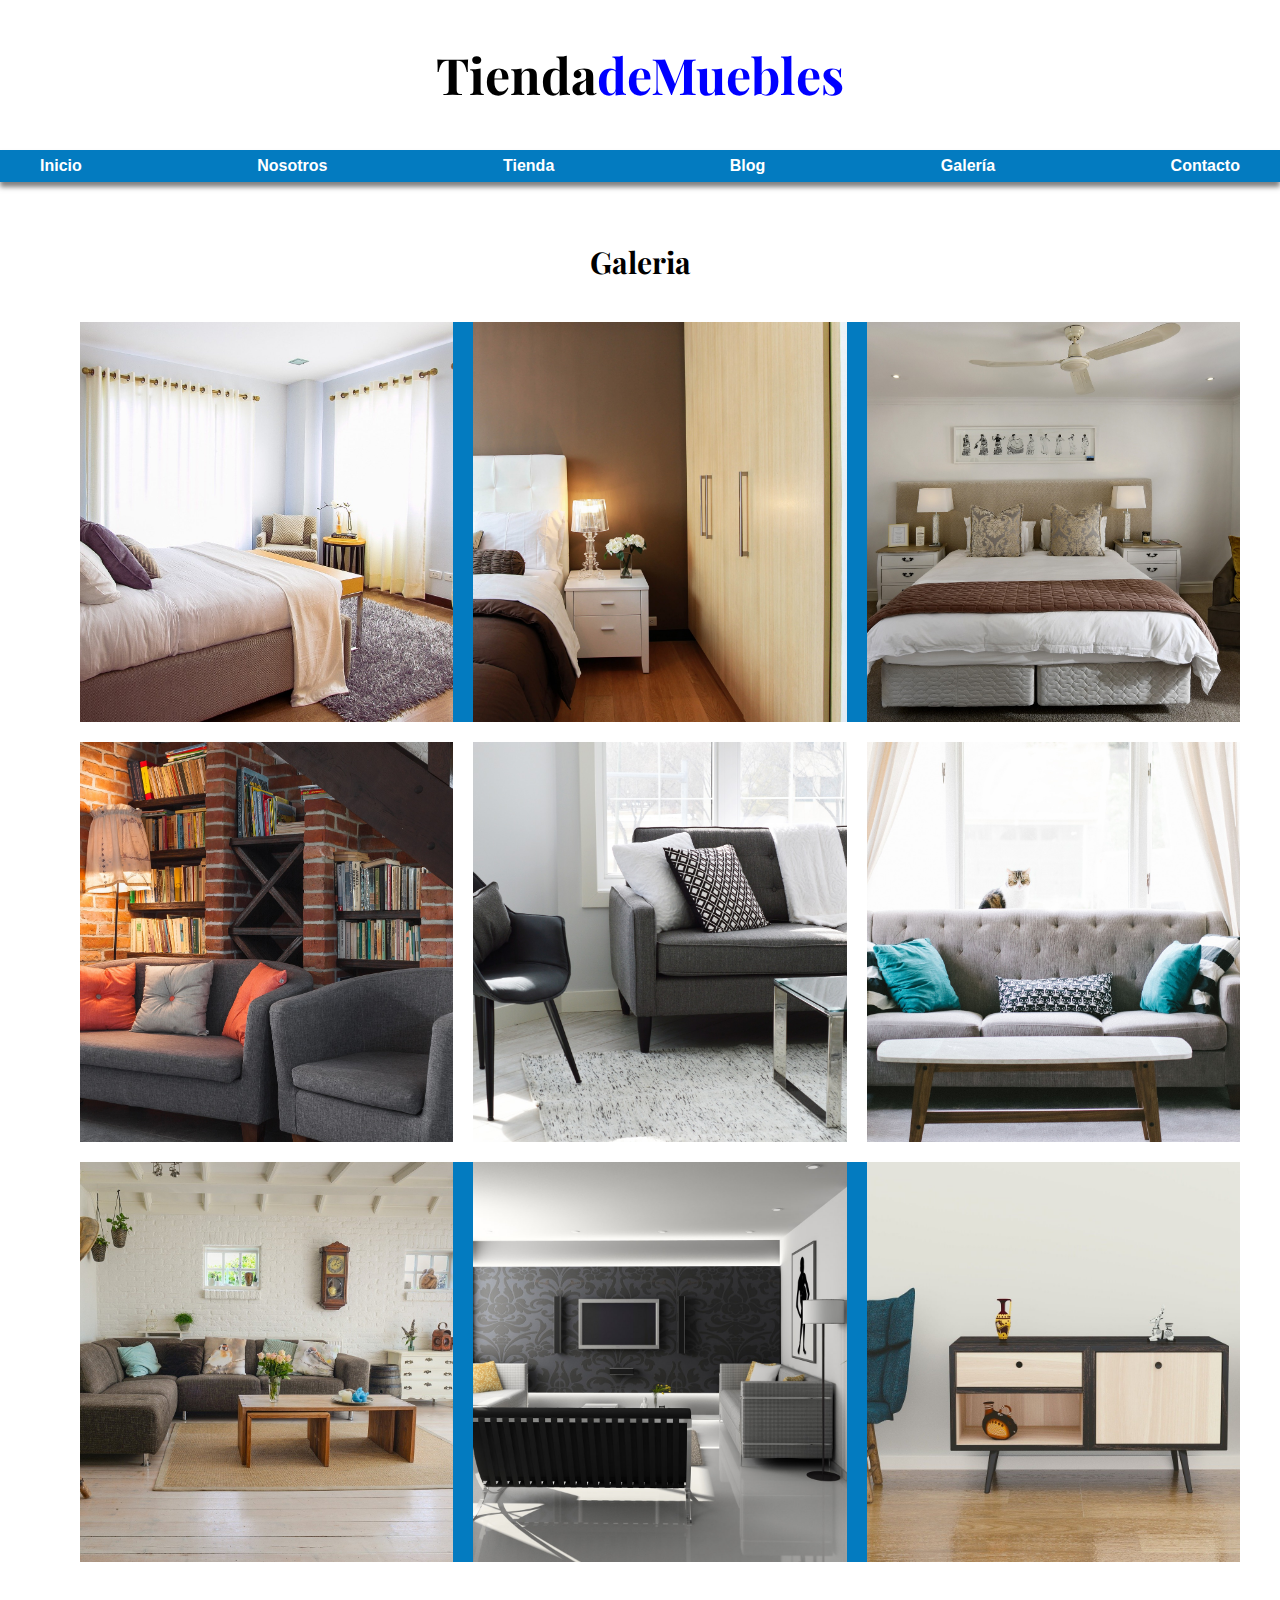
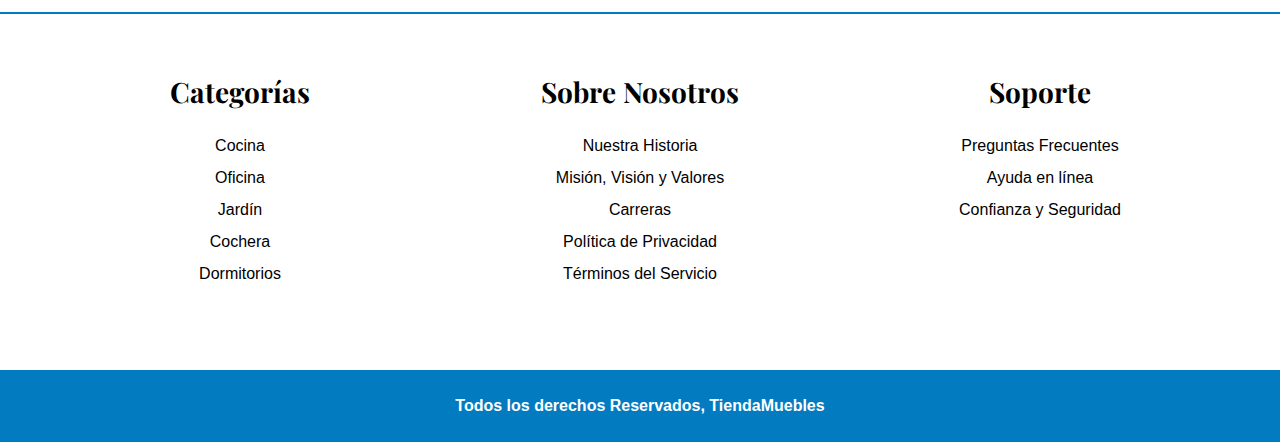
<file: galeria.html>
<!DOCTYPE html>
<html lang="es">
  <head>
    <meta charset="UTF-8" />
    <meta http-equiv="X-UA-Compatible" content="IE=edge" />
    <meta name="viewport" content="width=device-width, initial-scale=1.0" />
    <title>Ecommerce - galeria</title>
    <link rel="stylesheet" href="css/normalize.css" />
    <link rel="preconnect" href="https://fonts.googleapis.com" />
    <link rel="preconnect" href="https://fonts.gstatic.com" crossorigin />
    <link
      href="https://fonts.googleapis.com/css2?family=Playfair+Display:wght@700&family=Raleway:wght@400;700;900&display=swap"
      rel="stylesheet"
    />
    <link rel="stylesheet" href="css/app.css" />
  </head>

  <body>
    <header>
      <h1 class="nombre-sitio">Tienda<span>deMuebles </span></h1>
    </header>

    <div class="contenedor-navegacion">
      <nav class="bar-nav contenedor">
        <a href="index.html">Inicio</a>
        <a href="nosotros.html">Nosotros</a>
        <a href="tienda.html">Tienda</a>
        <a href="blog.html">Blog</a>
        <a href="galeria.html">Galería</a>
        <a href="contacto.html">Contacto</a>
      </nav>
    </div>

    <main class="contenido-principal contenedor">
      <h2 class="text-center">Galeria</h2>

      <ul class="galeria">
        <div class="galeria-row1">
          <li>
            <a href="img/galeria_01.jpg">
              <img src="img/galeria_01.jpg" alt="imagen galeria" />
            </a>
          </li>

          <li>
            <a href="img/galeria_02.jpg">
              <img src="img/galeria_02.jpg" alt="imagen galeria" />
            </a>
          </li>

          <li>
            <a href="img/galeria_03.jpg">
              <img src="img/galeria_03.jpg" alt="imagen galeria" />
            </a>
          </li>
        </div>
        <div class="galeria-row2">
          <li>
            <a href="img/galeria_04.jpg">
              <img src="img/galeria_04.jpg" alt="imagen galeria" />
            </a>
          </li>

          <li>
            <a href="img/galeria_05.jpg">
              <img src="img/galeria_05.jpg" alt="imagen galeria" />
            </a>
          </li>

          <li>
            <a href="img/galeria_06.jpg">
              <img src="img/galeria_06.jpg" alt="imagen galeria" />
            </a>
          </li>
        </div>
        <div class="galeria-row3">
          <li>
            <a href="img/galeria_07.jpg">
              <img src="img/galeria_07.jpg" alt="imagen galeria" />
            </a>
          </li>

          <li>
            <a href="img/galeria_08.jpg">
              <img src="img/galeria_08.jpg" alt="imagen galeria" />
            </a>
          </li>

          <li>
            <a href="img/galeria_09.jpg">
              <img src="img/galeria_09.jpg" alt="imagen galeria" />
            </a>
          </li>
        </div>
      </ul>
    </main>

    <footer class="site-footer">
      <div class="grid-footer contenedor">
        <div>
          <h3>Categorías</h3>

          <nav class="footer-menu">
            <a href="#">Cocina</a>
            <a href="#">Oficina</a>
            <a href="#">Jardín</a>
            <a href="#">Cochera</a>
            <a href="#">Dormitorios</a>
          </nav>
        </div>

        <div>
          <h3>Sobre Nosotros</h3>
          <nav class="footer-menu">
            <a href="#">Nuestra Historia</a>
            <a href="#">Misión, Visión y Valores</a>
            <a href="#">Carreras</a>
            <a href="#">Política de Privacidad</a>
            <a href="#">Términos del Servicio</a>
          </nav>
        </div>

        <div>
          <h3>Soporte</h3>
          <nav class="footer-menu">
            <a href="#">Preguntas Frecuentes</a>
            <a href="#">Ayuda en línea</a>
            <a href="#">Confianza y Seguridad</a>
          </nav>
        </div>
      </div>

      <p class="copyright">Todos los derechos Reservados, TiendaMuebles</p>
    </footer>
  </body>
</html>
</file>
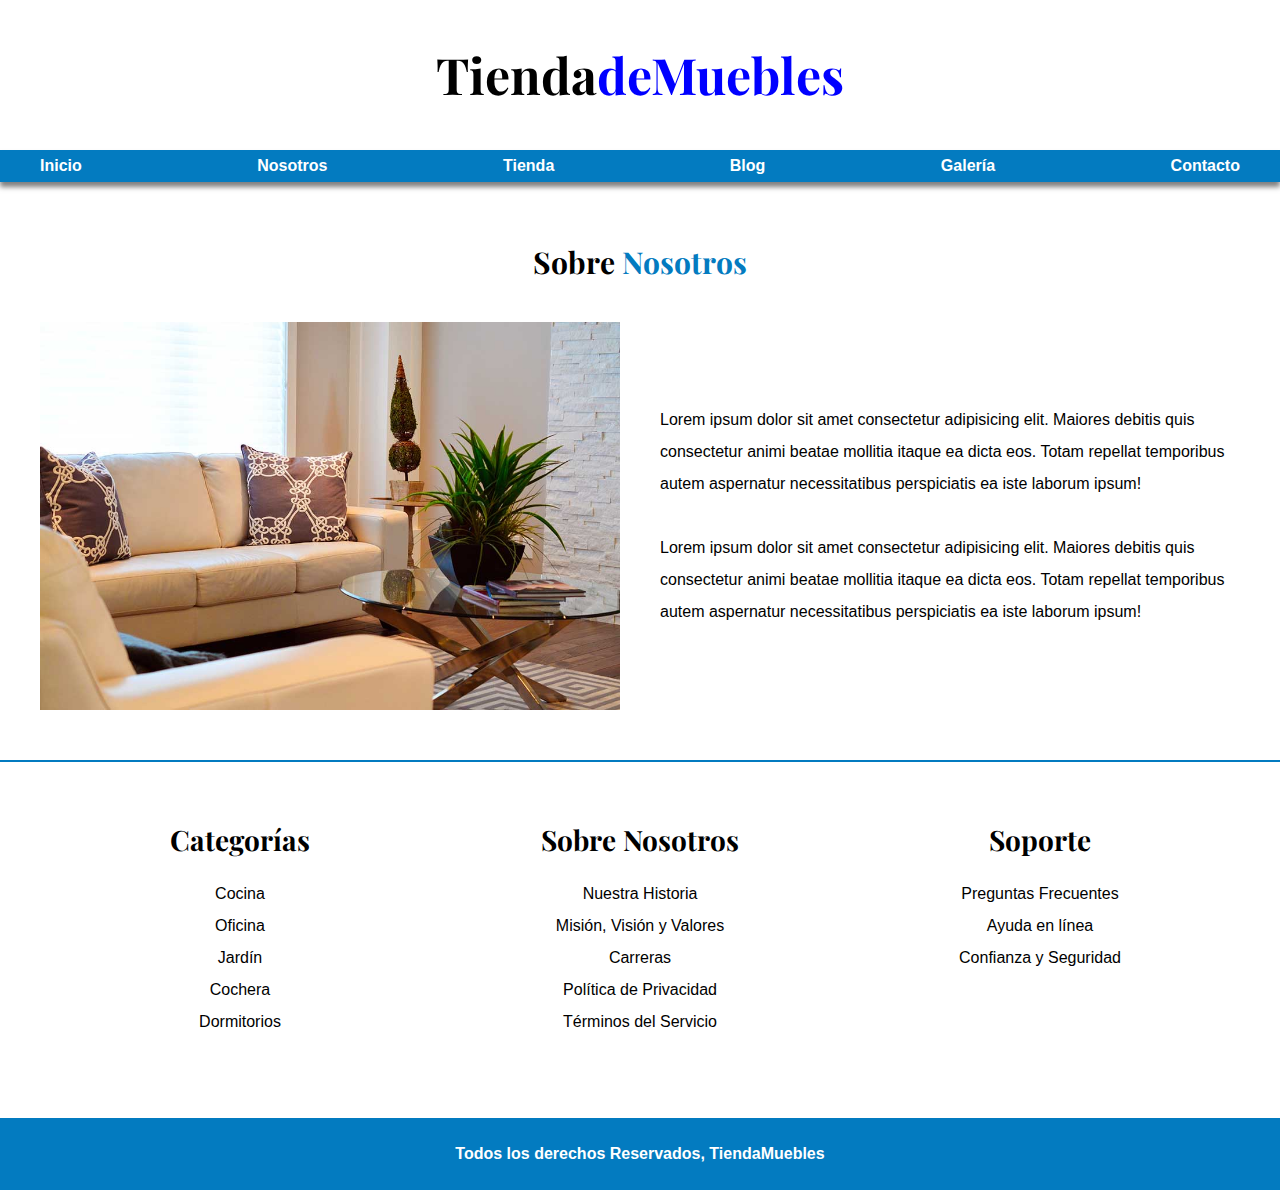
<file: nosotros.html>
<!DOCTYPE html>
<html lang="es">
  <head>
    <meta charset="UTF-8" />
    <meta http-equiv="X-UA-Compatible" content="IE=edge" />
    <meta name="viewport" content="width=device-width, initial-scale=1.0" />
    <title>Ecommerce - Nosotros</title>
    <link rel="stylesheet" href="css/normalize.css" />
    <link rel="preconnect" href="https://fonts.googleapis.com" />
    <link rel="preconnect" href="https://fonts.gstatic.com" crossorigin />
    <link
      href="https://fonts.googleapis.com/css2?family=Playfair+Display:wght@700&family=Raleway:wght@400;700;900&display=swap"
      rel="stylesheet"
    />
    <link rel="stylesheet" href="css/app.css" />
  </head>

  <body>
    <header>
      <h1 class="nombre-sitio">Tienda<span>deMuebles </span></h1>
    </header>

    <div class="contenedor-navegacion">
      <nav class="bar-nav contenedor">
        <a href="index.html">Inicio</a>
        <a href="nosotros.html">Nosotros</a>
        <a href="tienda.html">Tienda</a>
        <a href="blog.html">Blog</a>
        <a href="galeria.html">Galería</a>
        <a href="contacto.html">Contacto</a>
      </nav>
    </div>

    <main class="contenido-principal contenedor">
      <h2 class="text-center">Sobre <span>Nosotros</span></h2>

      <div class="contenido-nosotros">
        <div class="imagen">
          <img src="img/nosotros.jpg" alt="Imagen nosotros" />
        </div>
        <div class="informacion-nosotros">
          <p>
            Lorem ipsum dolor sit amet consectetur adipisicing elit. Maiores
            debitis quis consectetur animi beatae mollitia itaque ea dicta eos.
            Totam repellat temporibus autem aspernatur necessitatibus
            perspiciatis ea iste laborum ipsum!
          </p>

          <p>
            Lorem ipsum dolor sit amet consectetur adipisicing elit. Maiores
            debitis quis consectetur animi beatae mollitia itaque ea dicta eos.
            Totam repellat temporibus autem aspernatur necessitatibus
            perspiciatis ea iste laborum ipsum!
          </p>
        </div>
      </div>
    </main>

    <footer class="site-footer">
      <div class="grid-footer contenedor">
        <div>
          <h3>Categorías</h3>

          <nav class="footer-menu">
            <a href="#">Cocina</a>
            <a href="#">Oficina</a>
            <a href="#">Jardín</a>
            <a href="#">Cochera</a>
            <a href="#">Dormitorios</a>
          </nav>
        </div>

        <div>
          <h3>Sobre Nosotros</h3>
          <nav class="footer-menu">
            <a href="#">Nuestra Historia</a>
            <a href="#">Misión, Visión y Valores</a>
            <a href="#">Carreras</a>
            <a href="#">Política de Privacidad</a>
            <a href="#">Términos del Servicio</a>
          </nav>
        </div>

        <div>
          <h3>Soporte</h3>
          <nav class="footer-menu">
            <a href="#">Preguntas Frecuentes</a>
            <a href="#">Ayuda en línea</a>
            <a href="#">Confianza y Seguridad</a>
          </nav>
        </div>
      </div>

      <p class="copyright">Todos los derechos Reservados, TiendaMuebles</p>
    </footer>
  </body>
</html>
</file>
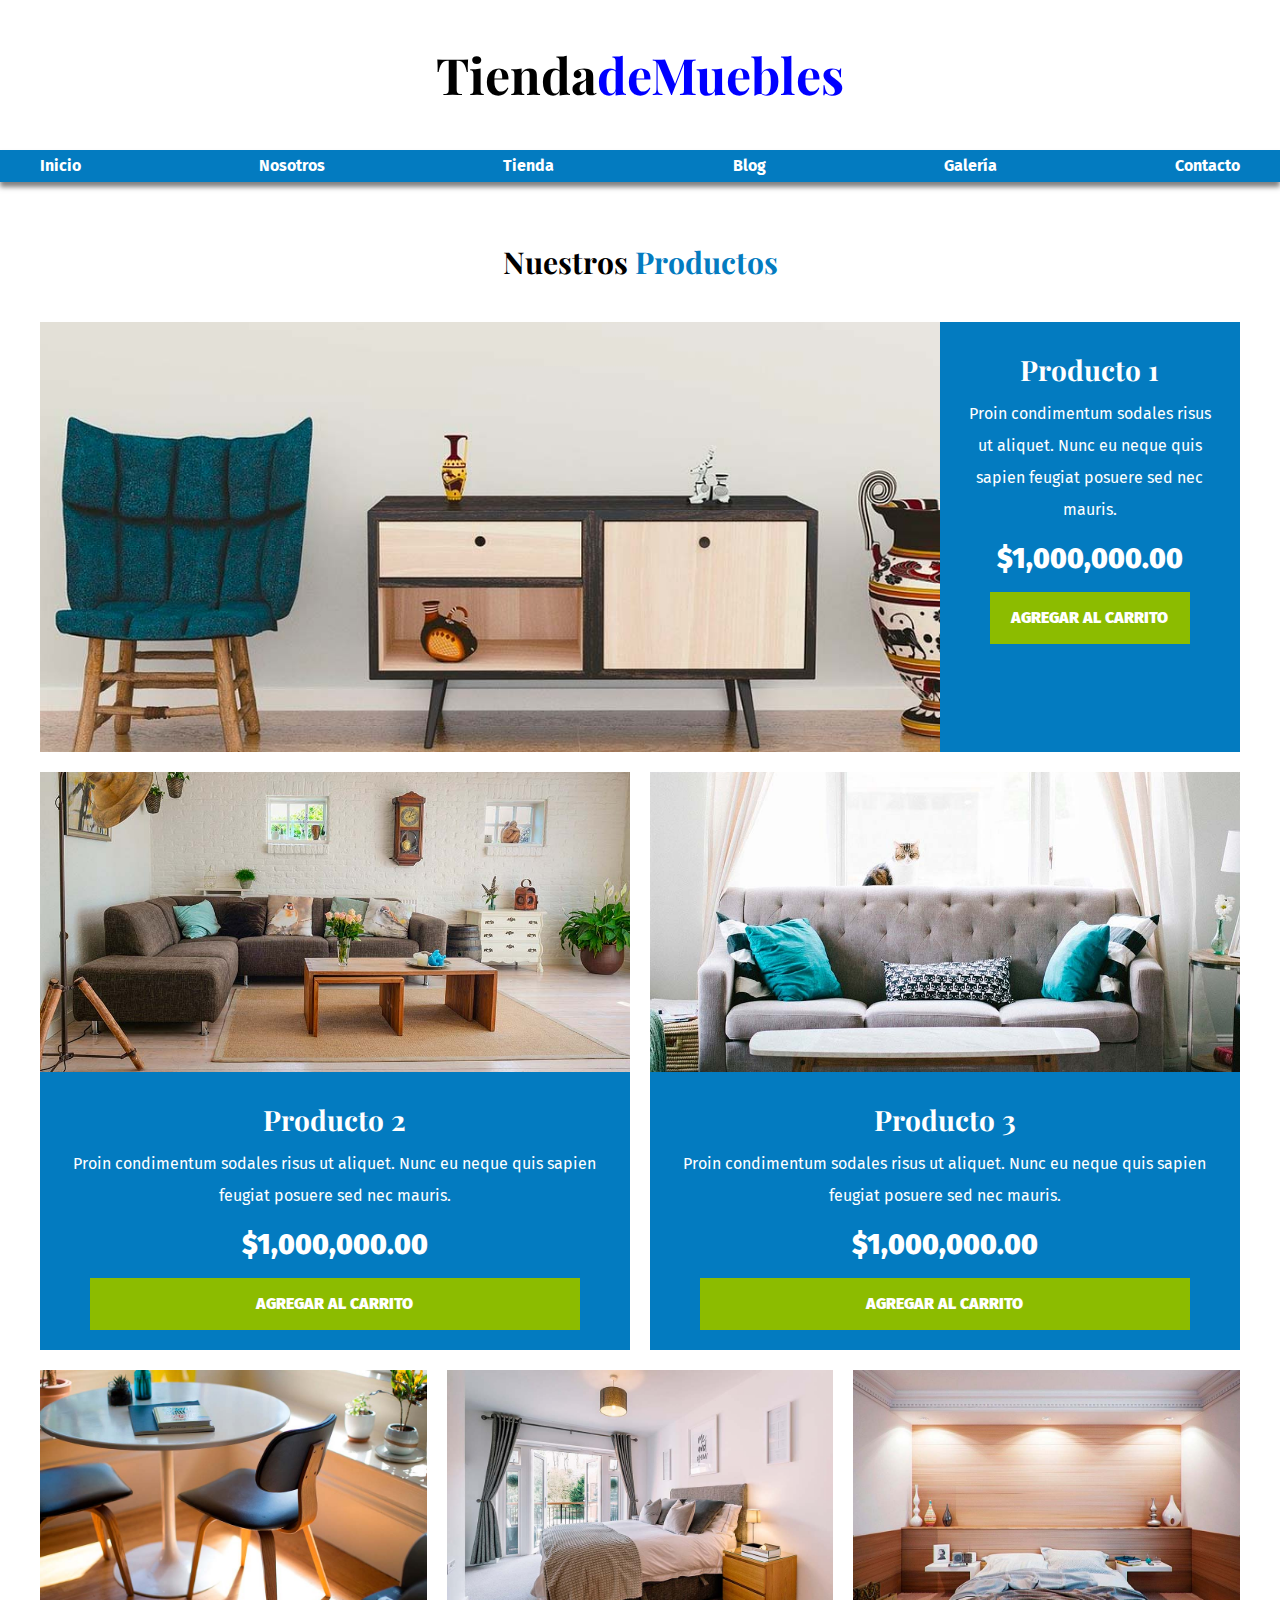
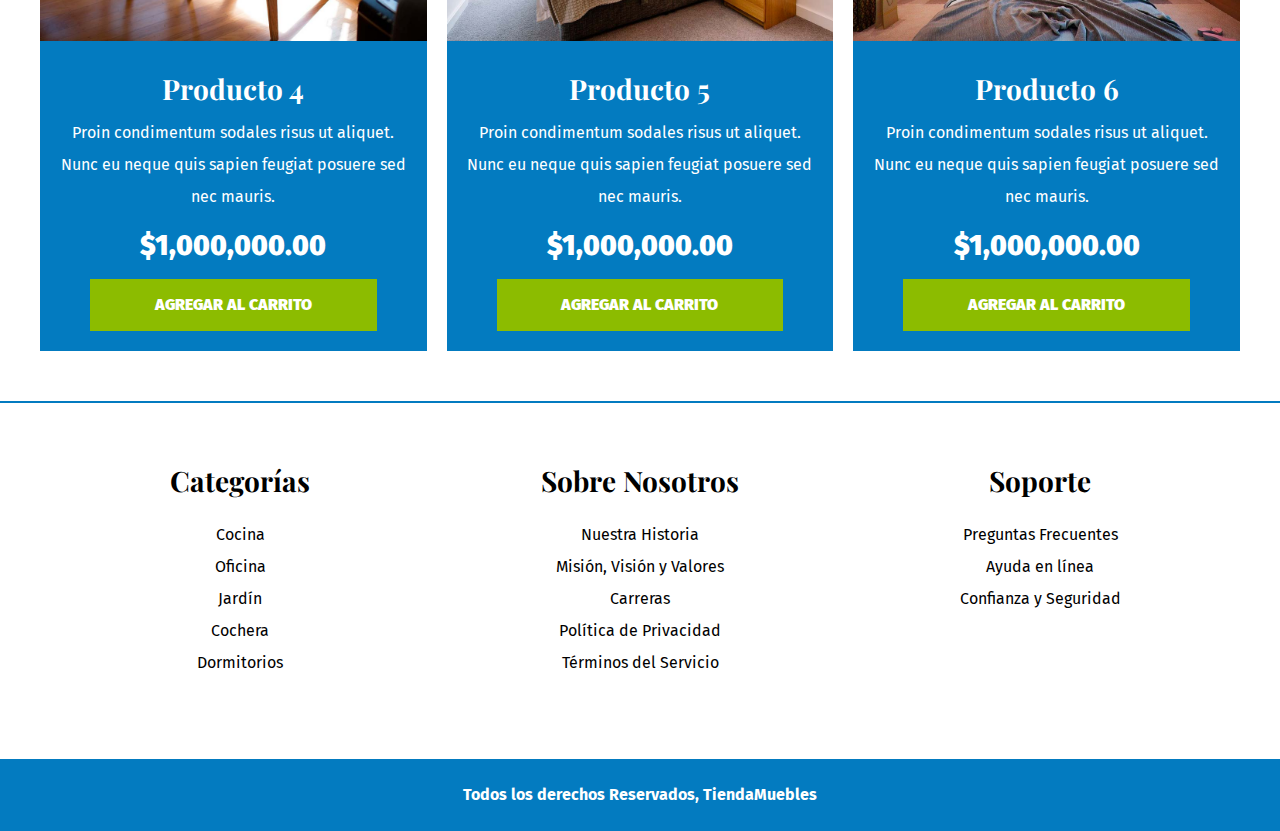
<file: tienda.html>
<!DOCTYPE html>
<html lang="es">
<head>
    <meta charset="UTF-8">
    <meta http-equiv="X-UA-Compatible" content="IE=edge">
    <meta name="viewport" content="width=device-width, initial-scale=1.0">
    <title>Ecommerce - Tienda</title>
    <link rel="stylesheet" href="css/normalize.css">
    <link rel="preconnect" href="https://fonts.googleapis.com">
<link rel="preconnect" href="https://fonts.gstatic.com" crossorigin>
<link href="https://fonts.googleapis.com/css2?family=Playfair+Display:wght@700&family=Raleway:wght@400;700;900&display=swap" rel="stylesheet">
<link rel="preconnect" href="https://fonts.googleapis.com"><link rel="preconnect" href="https://fonts.gstatic.com" crossorigin><link href="https://fonts.googleapis.com/css2?family=Fira+Sans:ital,wght@0,200;0,400;0,700;1,400;1,700&family=Open+Sans&display=swap" rel="stylesheet">

    <link rel="stylesheet" href="css/app.css">
</head>
<body>
    <header>
        <h1 class="nombre-sitio">Tienda<span>deMuebles </span></h1>
    </header>
    
    <div class="contenedor-navegacion">
        <nav class="bar-nav contenedor">
            <a href="index.html">Inicio</a>
            <a href="nosotros.html">Nosotros</a>
            <a href="tienda.html">Tienda</a>
            <a href="blog.html">Blog</a>
            <a href="galeria.html">Galería</a>
            <a href="contacto.html">Contacto</a>
        </nav>
    </div>

    <main class="contenido-principal contenedor tienda ">
        <h2 class="text-center">Nuestros <span>Productos</span></h2>
        
        <div class="listado-productos">
            <div class="producto">
                <img src="img/producto1.jpg" alt="Imagen Producto" >

                <div class="texto-producto">
                    <h3>Producto 1</h3>
                    <p>Proin condimentum sodales risus ut aliquet. Nunc eu neque quis sapien feugiat posuere sed nec mauris.</p>
                    <p class="precio">$1,000,000.00</p>

                    <a class="btn" href="#">Agregar al Carrito</a>
                </div> <!-- Info Producto -->
            </div> <!-- Producto -->

            <div class="producto">
                <img src="img/producto2.jpg" alt="Imagen Producto" >

                <div class="texto-producto">
                    <h3>Producto 2</h3>
                    <p>Proin condimentum sodales risus ut aliquet. Nunc eu neque quis sapien feugiat posuere sed nec mauris.</p>
                    <p class="precio">$1,000,000.00</p>

                    <a class="btn" href="#">Agregar al Carrito</a>
                </div> <!-- Info Producto -->
            </div> <!-- Producto -->

            <div class="producto">
                <img src="img/producto3.jpg" alt="Imagen Producto" >

                <div class="texto-producto">
                    <h3>Producto 3</h3>
                    <p>Proin condimentum sodales risus ut aliquet. Nunc eu neque quis sapien feugiat posuere sed nec mauris.</p>
                    <p class="precio">$1,000,000.00</p>

                    <a class="btn" href="#">Agregar al Carrito</a>
                </div> <!-- Info Producto -->
            </div> <!-- Producto -->

            <div class="producto">
                <img src="img/producto4.jpg" alt="Imagen Producto" >

                <div class="texto-producto">
                    <h3>Producto 4</h3>
                    <p>Proin condimentum sodales risus ut aliquet. Nunc eu neque quis sapien feugiat posuere sed nec mauris.</p>
                    <p class="precio">$1,000,000.00</p>

                    <a class="btn" href="#">Agregar al Carrito</a>
                </div> <!-- Info Producto -->
            </div> <!-- Producto -->

            <div class="producto">
                <img src="img/producto5.jpg" alt="Imagen Producto" >

                <div class="texto-producto">
                    <h3>Producto 5</h3>
                    <p>Proin condimentum sodales risus ut aliquet. Nunc eu neque quis sapien feugiat posuere sed nec mauris.</p>
                    <p class="precio">$1,000,000.00</p>

                    <a class="btn" href="#">Agregar al Carrito</a>
                </div> <!-- Info Producto -->
            </div> <!-- Producto -->

            <div class="producto">
                <img src="img/producto6.jpg" alt="Imagen Producto" >

                <div class="texto-producto">
                    <h3>Producto 6</h3>
                    <p>Proin condimentum sodales risus ut aliquet. Nunc eu neque quis sapien feugiat posuere sed nec mauris.</p>
                    <p class="precio">$1,000,000.00</p>

                    <a class="btn" href="#">Agregar al Carrito</a>
                </div> <!-- Info Producto -->
            </div> <!-- Producto -->

        </div> <!-- Fin de Listado de Productos -->
    </main>




    <footer class="site-footer">
        <div class="grid-footer contenedor">
            <div>
                <h3>Categorías</h3>

                <nav class="footer-menu">
                    <a href="#">Cocina</a>
                    <a href="#">Oficina</a>
                    <a href="#">Jardín</a>
                    <a href="#">Cochera</a>
                    <a href="#">Dormitorios</a>
                </nav>
            </div>

            <div>
                <h3>Sobre Nosotros</h3>
                <nav class="footer-menu">
                    <a href="#">Nuestra Historia</a>
                    <a href="#">Misión, Visión y Valores</a>
                    <a href="#">Carreras</a>
                    <a href="#">Política de Privacidad</a>
                    <a href="#">Términos del Servicio</a>
                </nav>
            </div>

            <div>
                <h3>Soporte</h3>
                <nav class="footer-menu">
                    <a href="#">Preguntas Frecuentes</a>
                    <a href="#">Ayuda en línea</a>
                    <a href="#">Confianza y Seguridad</a>
                </nav>
            </div>

        </div>

        <p class="copyright">Todos los derechos Reservados, TiendaMuebles</p>
    </footer>

</body>
</html>
</file>
<file: css/app.css>
html {
  /*Este snippet se adapta para aplicar a todos los elementos el boder box. Asi ya no tienes que usar box sizing en cada uno*/
  box-sizing: border-box; /*Hace que padding no modifique width y height*/
  font-size: 62.5%; /*Hace que 1 rem sea igual a 10px*/
}
*,
*:before,
*:after {
  box-sizing: inherit;
}

body {
  font-family: "Fira Sans", sans-serif;
  font-size: 1.6rem;
  line-height: 2;
}

h1,
h2,
h3 {
  font-family: "Playfair Display", serif;
  margin: 0 0 3rem 0; /*Definir margin para los header*/
}

h1 {
  font-size: 3rem;
}

@media (min-width: 768px) {
  h1 {
    font-size: 5rem;
  }     
}

h2 {
  font-size: 2.2rem;
}

@media (min-width: 768px) {
    h2 {
      font-size: 3rem;
    }
}

h3 {
  font-size: 1.9rem;
}

@media (min-width: 768px) {
    h3{
      font-size: 2.8rem;
    }
}

/* GLOBALES*/

a {
  text-decoration: none; /*Quita lo subrayado y demas*/
  color: black;
}

.contenedor {
  max-width: 120rem;
  margin: 0 auto;
}

img {
  max-width: 100%;
  display: block;
}

.btn {
  background-color: #8cbc00;
  display: block;
  color: white;
  text-transform: uppercase;
  font-weight: 900;
  padding: 1rem;
  margin: 0 3rem;
  transition: background-color 0.5s ease-out;
  text-align: center;
  border: none;
}

.btn:hover {
  background-color: #fc5a8d;
  cursor: pointer;
}

.text-center span {
  color: #037bc0;
}

/*Utilidades*/

.text-center {
  text-align: center;
}

@media (min-width: 768px) {
  .max-width-30 {
    max-width: 30rem;
  }     
}

/* HEADER */

/* body{
  background-color: rgb(3, 123, 192, 0.2);
} */

.nombre-sitio {
  margin: 2.5rem;
  text-align: center;
}

.nombre-sitio span {
  color: blue;
}

.contenedor-navegacion {
  background-color: #037bc0;
  -webkit-box-shadow: 0px 5px 5px 0px rgba(0, 0, 0, 0.5);
  -moz-box-shadow: 0px 5px 5px 0px rgba(0, 0, 0, 0.5);
  box-shadow: 0px 5px 5px 0px rgba(0, 0, 0, 0.5);
}

.bar-nav {
  /* border-top: 1px solid #e1e1e1; Grueso, tipo de margen, color */
  /* padding: 50px 0 30px 20px; /*Arriba, Derecha, Abajo, Izquierda */
  padding: 0rem 0rem;
  display: flex;
  flex-direction: column;
  align-items: center;
}

@media (min-width: 768px) {
  .bar-nav {
    /* border-top: 1px solid #e1e1e1; Grueso, tipo de margen, color */
    /* padding: 50px 0 30px 20px; /*Arriba, Derecha, Abajo, Izquierda */
    padding: 0rem 0rem;
    display: flex;
    flex-direction: row;
    justify-content: space-between;
  }
}

.bar-nav-text{
  padding: 0.5rem 1rem;
}

@media (min-width: 768px) {
    .bar-nav-text{
      padding: 2rem 1rem;
    }
}

.bar-nav a {
  color: white;
  font-weight: 700;
  transition: background-color 0.25s ease-out;
}

.bar-nav a:hover{
  background-color: #fc5a8d;
  font-size: 125%;
}

.hero {
  background-image: url(../img/principal.jpg);
  height: 30rem;
  background-size: cover;
  background-position: center center;
  background-repeat: no-repeat;
}

@media (min-width: 768px) {
    .hero{
      height: 55rem;
    }
}

/*CATEGORIAS*/

.titulo-categorias{
  background-color: #037bc0;
  color: white;
  padding: 2rem;
}

.titulo-categorias h2{
  margin-bottom: 0;
}
.contenedor.categorias {
  margin-top: 5rem;
  margin-bottom: 5rem;
}

.categorias h2 {
  text-align: center;
  border-top: 1px solid #037bc0;
}

.categoria img{
  border-radius: 2rem;
}

.categoria a {
  text-align: center;
  display: block; /*Toma el espacio disponible*/
  padding: 2rem 0;
  font-size: 1.6rem;
}

.categoria a:hover {
  background-color: #037bc0;
  color: #ffffff;
  border-bottom-right-radius: 1rem;
}

.listado-categorias {
  display: flex;
  flex-direction: column;
  align-items: center;
}

.listado-categorias a{
  margin-bottom: 2rem;
}

@media (min-width: 768px) {
  .listado-categorias {
    display: grid;
    grid-template-columns: repeat(3, 1fr);
    column-gap: 1rem;
  }
}

/*SOBRE NOSOTROSS*/

.sobre-nosotros {
  background-image: linear-gradient(to bottom, transparent 50%, #037bc0 50%),
    url(../img/nosotros.jpg); /*Degradado lineal. Direccion de degradado*/
  padding: 10rem 0;
  background-position: center, top left;
  background-repeat: no-repeat;
  background-size: 100%, 70rem;
}

@media (min-width: 768px) {
  .sobre-nosotros {
    background-image: linear-gradient(to right, transparent 50%, #037bc0 50%),
      url(../img/nosotros.jpg); /*Degradado lineal. Direccion de degradado*/
    padding: 10rem 0;
    background-position: left center;
    background-repeat: no-repeat;
    background-size: 100%, 140rem;
  }
}

.sobre-nosotros-grid {
  display: grid;
  grid-template-rows: repeat(2,1fr);
  column-gap: 10rem;
}

@media (min-width: 768px) {
  .sobre-nosotros-grid {
    /* display: grid;
    grid-template-columns: repeat(2,1fr);
    column-gap: 10rem; */
    display: flex;
    justify-content: flex-end; /*Con flex*/
  }
}

.texto-nosotros {
  grid-row: 2/3;
  color: white;
  padding: 4rem 3rem 0 3rem;
}

.texto-nosotros h2{
  margin-bottom: 2rem;
}

@media (min-width: 768px) {
  .texto-nosotros {
    /* grid-column: 2/3; */
    flex-basis: 45%; /*Flex Basis es el tamano del elemento que acomodas con Flex */
    padding: 0 0;
  }
}

/*Listado de productos*/

.contenido-principal {
  padding-top: 5rem;
}

@media (min-width: 768px) {
  .listado-productos {
    display: grid;
    grid-template-columns: repeat(6, 1fr);
    column-gap: 2rem;
    row-gap: 2rem;
  }
  
  .producto:nth-child(1) {
    grid-column: 1/7;
    display: grid;
    grid-template-columns: 3fr 1fr;
  }
  
  .producto:nth-child(1) img {
    height: 43rem;
    width: 100%;
    object-fit: cover;
  }
  
  .producto:nth-child(2) img,
  .producto:nth-child(3) img {
    height: 30rem;
    width: 100%;
    object-fit: cover;
  }
  
  .producto:nth-child(2) {
    grid-column: 1/4;
  }
  
  .producto:nth-child(3) {
    grid-column: 4/7;
  }
  
  .producto:nth-child(4) {
    grid-column: 1/3;
  }
  
  .producto:nth-child(5) {
    grid-column: 3/5;
  }
  
  .producto:nth-child(6) {
    grid-column: 5/7;
  } 
}


.contenido-principal h2 span {
  color: #037bc0;
}

.producto {
  background-color: #037bc0;
  margin-bottom: 2rem;
}

@media (min-width: 768px) {
    .producto{
      margin-bottom: 0;
    }
}

.producto:last-of-type{
  margin-bottom: 0;
}

.texto-producto {
  text-align: center;
  color: white;
  padding: 2rem;
}

.texto-producto h3 {
  margin: 0;
}

.texto-producto p {
  margin: 0 0 0.5rem 0;
}

.texto-producto .precio {
  font-size: 2.8rem;
  font-weight: 900;
}

.producto img {
  transition: transform 0.3s ease-out;
}
.producto img:hover {
  transform: scale(0.75);
}

/*FOOTER*/

.site-footer {
  border-top: 2px solid #037bc0;
  margin-top: 5rem;
}

@media (min-width: 768px) {
  .grid-footer {
    display: grid;
    grid-template-columns: repeat(3, 1fr);
    margin-bottom: 5rem;
    margin-top: 2rem;
  }
  
  .footer-menu{
    margin: 0 0;
  }

  .grid-footer h3:first-child{
    margin-top: 0;
  }
}

.footer-menu{
  margin: 0 0 3rem 0;
}

.grid-footer h3 {
  text-align: center;
}

.grid-footer h3:first-child{
  margin-top: 3rem;
}

.grid-footer nav {
  display: flex;
  flex-direction: column;
  text-align: center;
}

.site-footer h3 {
  margin-bottom: 1rem;
}

.copyright {
  background-color: #037bc0;
  color: white;
  font-weight: 700;
  padding-top: 2rem;
  padding-bottom: 2rem;
  margin-bottom: 0;
  text-align: center;
}

/*NOSOTROS*/

.contenido-nosotros {
  display: grid;
  grid-template-columns: 1fr 2fr;
  grid-template-columns: repeat(auto-fit, minmax(30rem, 1fr));
  column-gap: 4rem;
}

.informacion-nosotros {
  display: flex;
  flex-direction: column;
  justify-content: center;
  padding: 1rem 5rem 0 5rem;
}

@media (min-width: 768px) {
  .informacion-nosotros {
    display: flex;
    flex-direction: column;
    justify-content: center;
    padding: 0 0;
  } 
}

/*TIENDA*/

/*BLOG*/

@media (min-width: 768px) {
  
.contenedor-blog {
  display: grid;
  grid-template-columns: 2fr 1fr;
  column-gap: 4rem;
}
    
}


.entrada {
  border-bottom: 0.2rem solid #e1e1e1;
  padding-bottom: 4rem;
  margin-bottom: 2rem;
}

.entrada h2{
  text-align: center;
}

@media (min-width: 768px) {
    .entrada h2{
      text-align: left;
    }
}

.contenido-blog{
  padding: 0 5rem 0 5rem;
}

.entrada:last-of-type {
  border: none;
}

@media (min-width: 768px) {
  .entrada-meta {
    display: flex;
    justify-content: space-between;
  }    
}

.entrada-meta p {
  font-weight: 700;
}

.entrada-meta span {
  color: #037bc0;
}

.contenido-entrada-blog {
  width: 60rem;
  margin: 0 auto;
}

aside h3{
  text-align: center;
}

@media (min-width: 768px) {
    aside h3{
      text-align: default;
    }
}
/*GALERIA*/

.galeria li{
  list-style-type: none;
}

.galeria img{
  width: 100%;
  height: 100%;
}
@media (min-width: 768px) {
  .galeria {
    list-style: none;
    display: grid;
    grid-template-rows: repeat(3, 1fr);
    gap: 2rem;
  }
  
  .galeria .galeria-row1 {
    display: grid;
    grid-template-columns: repeat(3, 1fr);
    column-gap: 2rem;
    background-color: #037bc0;
  }
  
  .galeria .galeria-row2 {
    display: grid;
    grid-template-columns: repeat(3, 1fr);
    column-gap: 2rem;
  }
  
  .galeria .galeria-row3 {
    display: grid;
    grid-template-columns: repeat(3, 1fr);
    column-gap: 2rem;
    background-color: #037bc0;
  }
  
  .galeria img {
    width: 40rem;
    height: 40rem;
    object-fit: cover;
    transition: transform 0.3s ease-out;
  }    
}


.galeria img:hover {
  transform: scale(0.8);
}

/*FORMULARIO*/

.formulario {
  max-width: 60rem;
  margin: 0 auto;
}

.formulario fieldset {
  border: 0.2rem solid #037bc0;
  border-radius: 0.5rem;
  margin-bottom: 2rem;
}

.formulario legend {
  background-color: #037bc0;
  width: 100%;
  color: white;
  text-align: center;
  font-weight: 900;
  padding: 1rem;
  text-transform: uppercase;
  border-radius: 1rem;
  margin-bottom: 2rem;
}

.campo {
  display: flex;
  margin-bottom: 1.5rem;
}

.campo label {
  flex-basis: 10rem;
}

/* .campo input[type="text"],
.campo input[type="email"],
.campo input[type="tel"], */
.campo input:not([type="radio"]),
.campo textarea,
.campo select {
  flex: 1;
  border: 0.1rem solid #e1e1e1;
  border-radius: 0.5rem;
  padding: 1rem;
}

.btn1{
  background-color: #8cbc00;
  color: white;
  text-transform: uppercase;
  font-weight: 900;
  padding: 1rem;
  transition: background-color 0.5s ease-out;
  border: none;
  border-radius: 0.5rem;
  width: 60rem;
}
</file>
